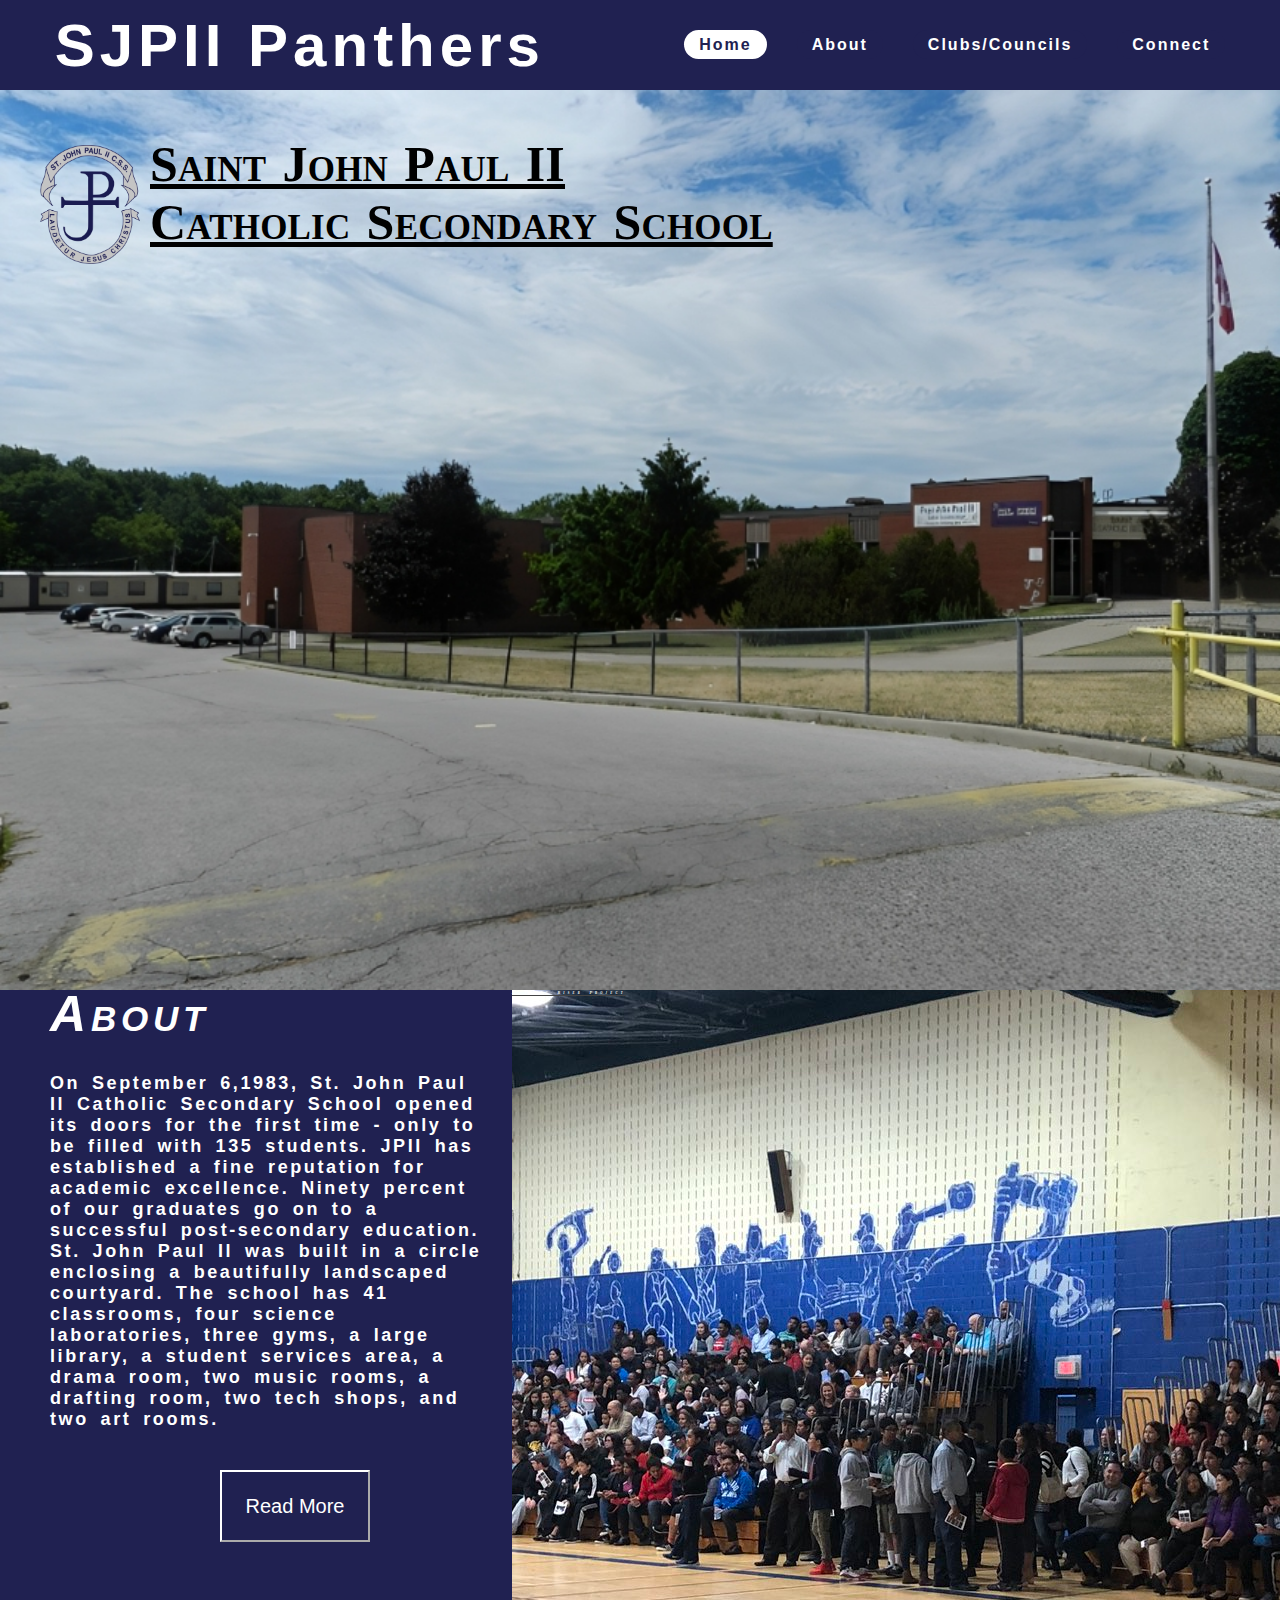
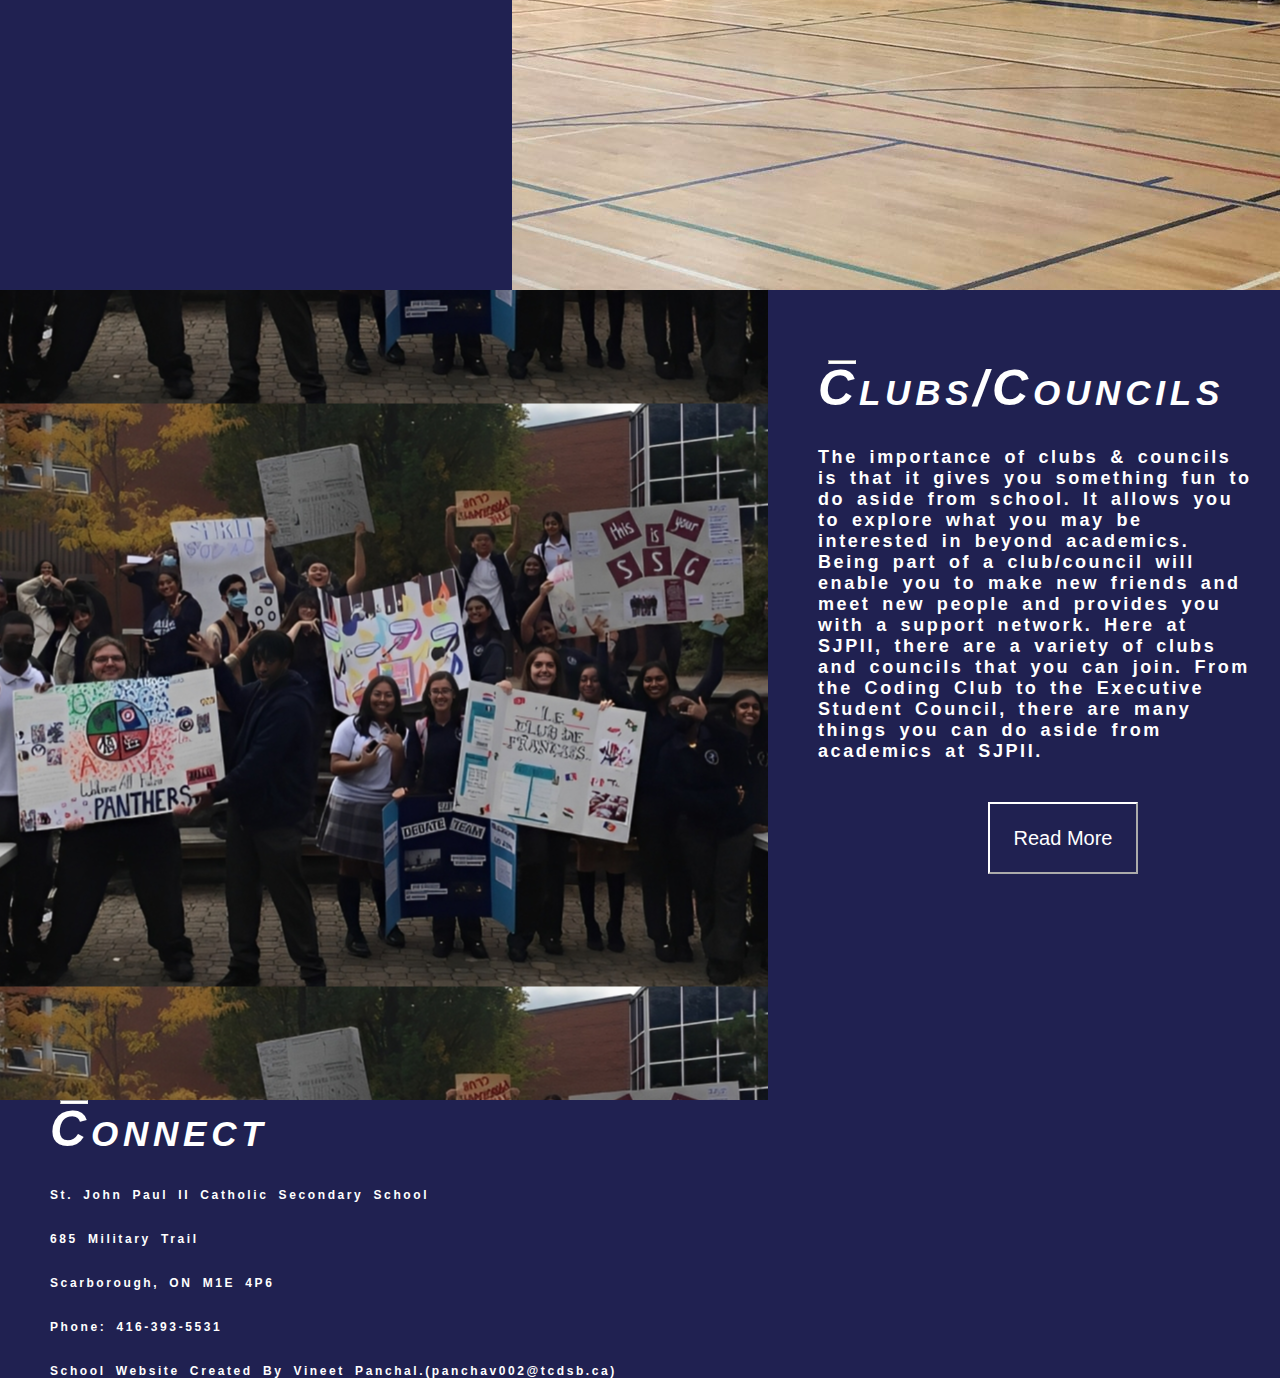
<file: index.html>
<!DOCTYPE html>
<html>
    <head>
    <!--setting up meta data, title, & icon-->
        <meta charset="UTF-8">
        <meta name="viewport" content="width=device-width" initial-scale="1.0">
        <meta http-equiv="X-UA-Compatible" content="ie=edge">
        <link rel="stylesheet" text="text/css" href="styles.css">
        <link rel="icon" type="images/x-icon" href="images/icon.PNG">
        <title>SJPII Panthers - Home</title>
    </head>
    <body>
    <!--Navbar-->

        <nav>
            <div class="title">
            <!--Left hand side of the navbar-->
                <h1>SJPII Panthers</h1>
            </div>

            <div>
            <!--Buttons of the navbar, right hand side-->
                <ul class="nav-links">
                    <li>
                    <!--Button-1, Home Button-->
                        <a href="#Home" class="button-1">
                            Home
                        </a>
                    </li>

                    <li>
                    <!--Button-2, About Button-->
                        <a href="about.html" class="button-2">
                            About
                        </a>
                    </li>

                    <li>
                    <!--Button-3, Clubs/Councils Button-->
                        <a href="clubs.html" class="button-3">
                            Clubs/Councils
                        </a>
                    </li>

                    <li>
                    <!--Button-4, Contact Button-->
                        <a href="#connect" class="button-4">
                            Connect
                        </a>
                    </li>
                </ul>
            </div>

            <div class="lines">
            <!--Creating lines for navbar animation-->
                <div class="line1"></div>
                <div class="line2"></div>
                <div class="line3"></div>
            </div>

            <!--linking javascript file-->
            <script src="app.js"></script>
        </nav>

    <!--End Of Navbar-->

    <!--Home Section-->

        <header id="Home" name="Home" class="showcase">
        <!--Header, Main Title with logo-->

            <div class="logo">
            <!--Main Title logo-->

                <img id="logo" src="images/school_logo.png" alt="logo">
            </div>

            <div class="mainHeading">
            <!--Main Title-->

                <h1 id="mainTitle1">Saint John Paul II</h1>
                <h1 id="mainTitle2">Catholic Secondary School</h1>
            </div>
        </header>

    <!--End Of Home Section-->

    <!--About Section-->

        <section id="About" name="About" class="About">
        <!--About section - Information side-->

            <div id="left">
                <h1 class="about-title">About</h1>
                <p id="about-writeup">On September 6,1983, St. John Paul Il Catholic Secondary School opened its doors for the first time - only to be filled with 135 students.  JPII has established a fine reputation for academic excellence.  Ninety percent of our graduates go on to a successful post-secondary education.  St. John Paul Il was built in a circle enclosing a beautifully landscaped courtyard. The school has 41 classrooms, four science laboratories, three gyms, a large library, a student services area, a drama room, two music rooms, a drafting room, two tech shops, and two art rooms.</p>
                <a href="about.html"><button class="about-button">Read More</button></a>
            </div>

        <!--End Of Information Side-->

        <!--About section - Image Side-->

            <div id="right">
                <h1 id="note">A Young Riser Project</h1>
            </div>

        <!--End Of Image Side-->
        </section>

    <!--End Of About Section-->

    <!--Club/Councils Section-->

        <section id="Clubs" name="Clubs" class="clubs">
        <!--Clubs/Councils Section - Image Side-->

            <div id="left-side">
            </div>

        <!--End Of Image Side-->

        <!--Clubs/Councils Section - Information Side-->

            <div id="right-side">
                <hr id="line-2">
                <h1 class="clubs-title">Clubs/Councils</h1>
                <p id="clubs-writeup">The importance of clubs & councils is that it gives you something fun to do aside from school. It allows you to explore what you may be interested in beyond academics. Being part of a club/council will enable you to make new friends and meet new people and provides you with a support network. Here at SJPII, there are a variety of clubs and councils that you can join. From the Coding Club to the Executive Student Council, there are many things you can do aside from academics at SJPII.</p>
                <a href="clubs.html"><button class="clubs-button">Read More</button></a>
            </div>

        <!--End of Information Side-->
        </section>

    <!--End Of Club/Councils Seciton-->

    <!--Connect-->

        <section id="connect" name="connect" class="connect">
            <div>
                <hr id="line-3">
                <h1 class="connect-title">Connect</h1>
                <p id="connect-writeup">St. John Paul II Catholic Secondary School</p>
                <p id="connect-writeup">685 Military Trail </p>
                <p id="connect-writeup">Scarborough, ON M1E 4P6 </p>
                <p id="connect-writeup">Phone: 416-393-5531</p>
                <p id="connect-writeup">School Website Created By Vineet Panchal.(panchav002@tcdsb.ca)</p>
            </div>
        </section>

    <!--End Of Connect-->
    </body>
</html>
</file>
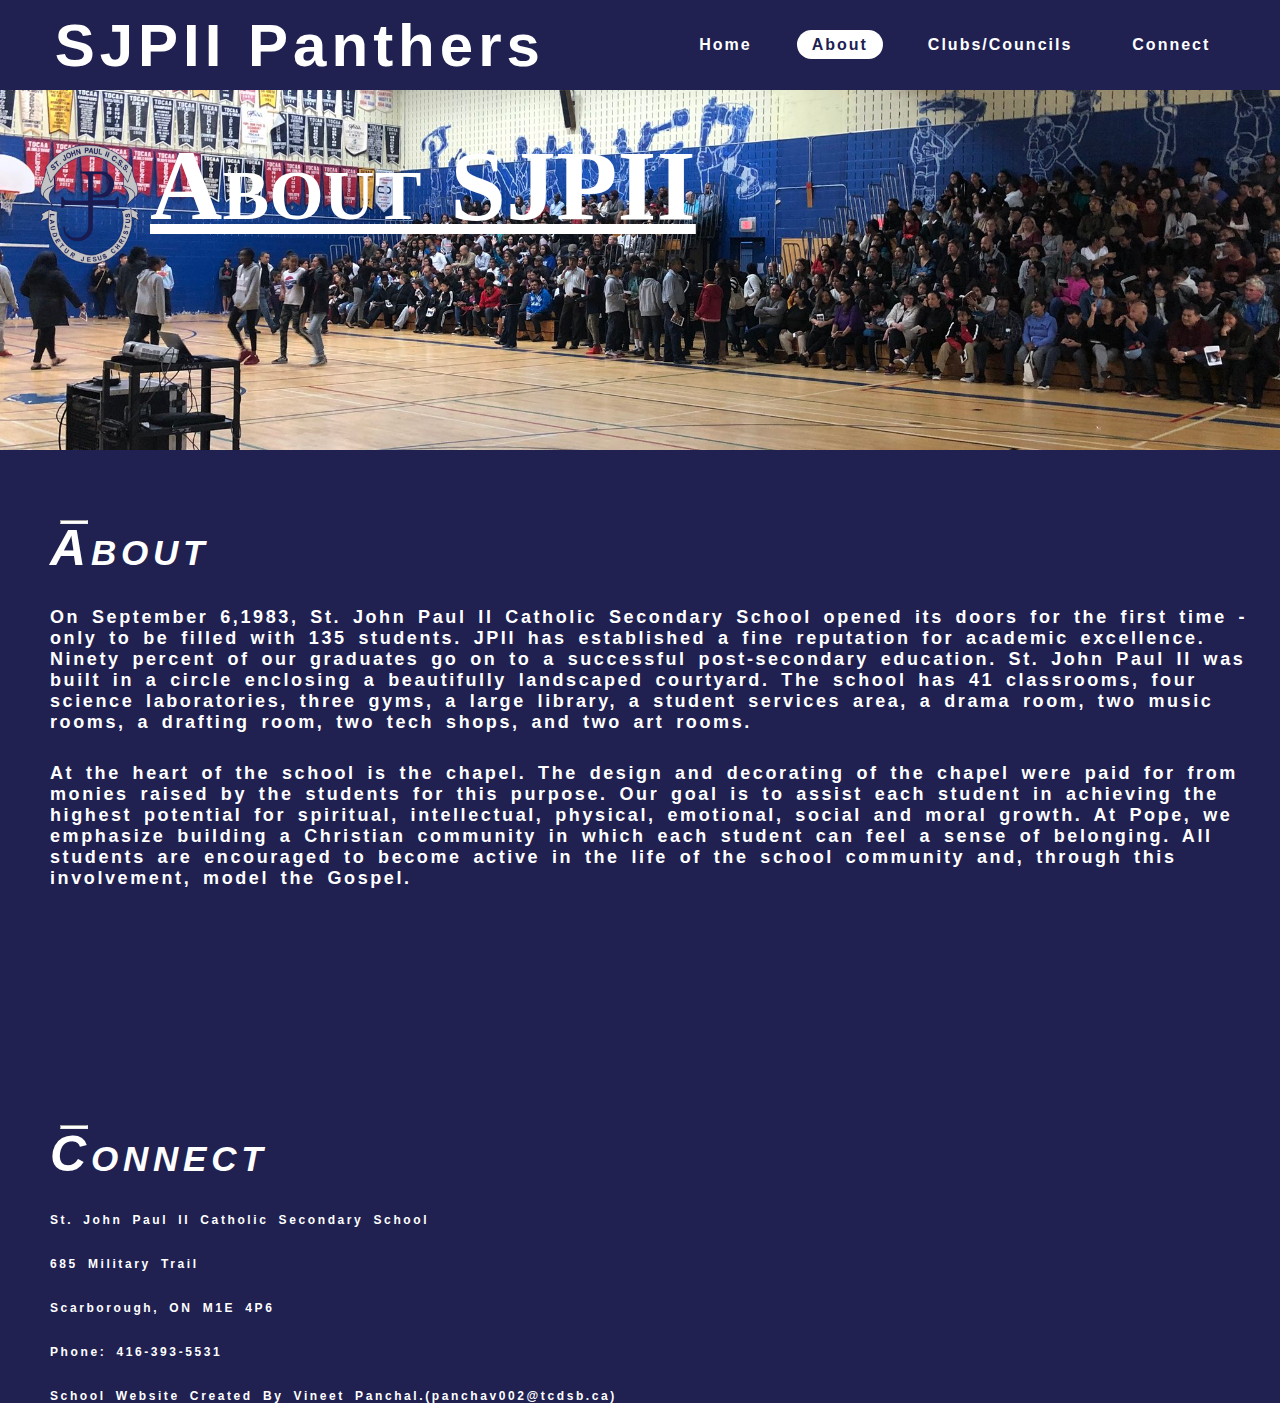
<file: about.html>
<!DOCTYPE html>
<html>
    <head>
    <!--setting up meta data, title, & icon-->
        <meta charset="UTF-8">
        <meta name="viewport" content="width=device-width" initial-scale="1.0">
        <meta http-equiv="X-UA-Compatible" content="ie=edge">
        <link rel="stylesheet" text="text/css" href="style.css">
        <link rel="icon" type="images/x-icon" href="images/icon.PNG">
        <title>SJPII Panthers - About</title>
    </head>
    <body>
        <!--Navbar-->

        <nav>
            <div class="title">
            <!--Left hand side of the navbar-->
                <h1>SJPII Panthers</h1>
            </div>

            <div>
            <!--Buttons of the navbar, right hand side-->
                <ul class="nav-links">
                    <li>
                    <!--Button-1, Home Button-->
                        <a href="index.html" class="button-1">
                            Home
                        </a>
                    </li>

                    <li>
                    <!--Button-2, About Button-->
                        <a href="#about-home" class="button-2">
                            About
                        </a>
                    </li>

                    <li>
                    <!--Button-3, Clubs/Councils Button-->
                        <a href="clubs.html" class="button-3">
                            Clubs/Councils
                        </a>
                    </li>

                    <li>
                    <!--Button-4, Contact Button-->
                        <a href="#connect" class="button-4">
                            Connect
                        </a>
                    </li>
                </ul>
            </div>

            <div class="lines">
            <!--Creating lines for navbar animation-->
                <div class="line1"></div>
                <div class="line2"></div>
                <div class="line3"></div>
            </div>

            <!--linking javascript file-->
            <script src="app.js"></script>
        </nav>

    <!--End Of Navbar-->

    <!--About Intro Section-->

        <header id="about-home" name="about-home" class="about-showcase">
        <!--Header, main title, and logo-->

            <div class="logo">
            <!--Main Title logo-->

                <img id="logo" src="images/school_logo.png" alt="logo">
            </div>

            <div class="mainHeading">
            <!--Main Title-->

                <h1 id="mainTitle1">About SJPII</h1>
            </div>
        </header>

    <!--End Of About Intro Section-->

    <!--About Section-->

        <section id="About" name="About" class="About">
        <!--about, special line, title, and writeup-->

            <hr id="line-1">
            <h1 class="about-title">About</h1>
            <p id="about-writeup">On September 6,1983, St. John Paul Il Catholic Secondary School opened its doors for the first time - only to be filled with 135 students.  JPII has established a fine reputation for academic excellence.  Ninety percent of our graduates go on to a successful post-secondary education.  St. John Paul Il was built in a circle enclosing a beautifully landscaped courtyard. The school has 41 classrooms, four science laboratories, three gyms, a large library, a student services area, a drama room, two music rooms, a drafting room, two tech shops, and two art rooms.</p>
            <p id="about-writeup">At the heart of the school is the chapel. The design and decorating of the chapel were paid for from monies raised by the students for this purpose.  Our goal is to assist each student in achieving the highest potential for spiritual, intellectual, physical, emotional, social and moral growth.  At Pope, we emphasize building a Christian community in which each student can feel a sense of belonging.  All students are encouraged to become active in the life of the school community and, through this involvement, model the Gospel.</p>
        </section>

    <!--End Of About Section-->

    <!--Connect-->

        <section id="connect" name="connect" class="connect">
            <div>
                <hr id="line-3">
                <h1 class="connect-title">Connect</h1>
                <p id="connect-writeup">St. John Paul II Catholic Secondary School</p>
                <p id="connect-writeup">685 Military Trail </p>
                <p id="connect-writeup">Scarborough, ON M1E 4P6 </p>
                <p id="connect-writeup">Phone: 416-393-5531</p>
                <p id="connect-writeup">School Website Created By Vineet Panchal.(panchav002@tcdsb.ca)</p>
            </div>
        </section>

    <!--End Of Connnect-->
    </body>
</html>
</file>
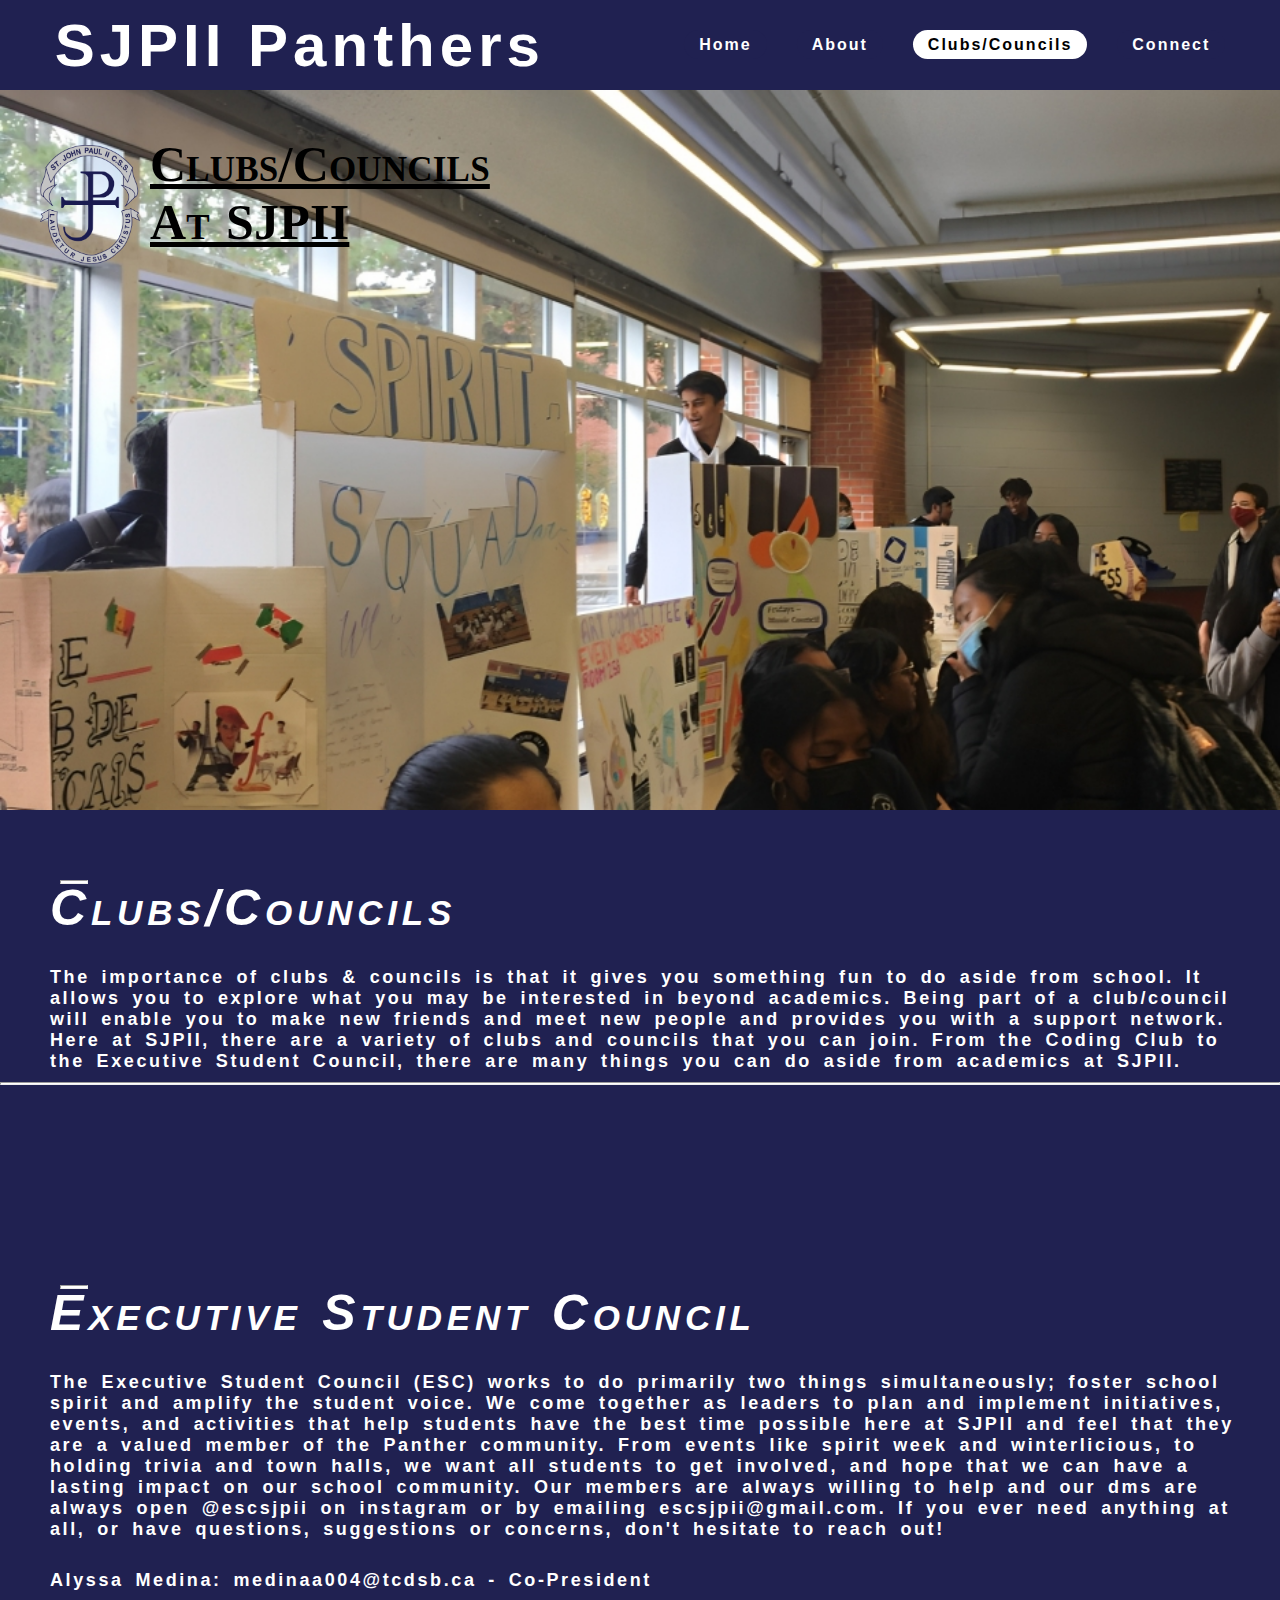
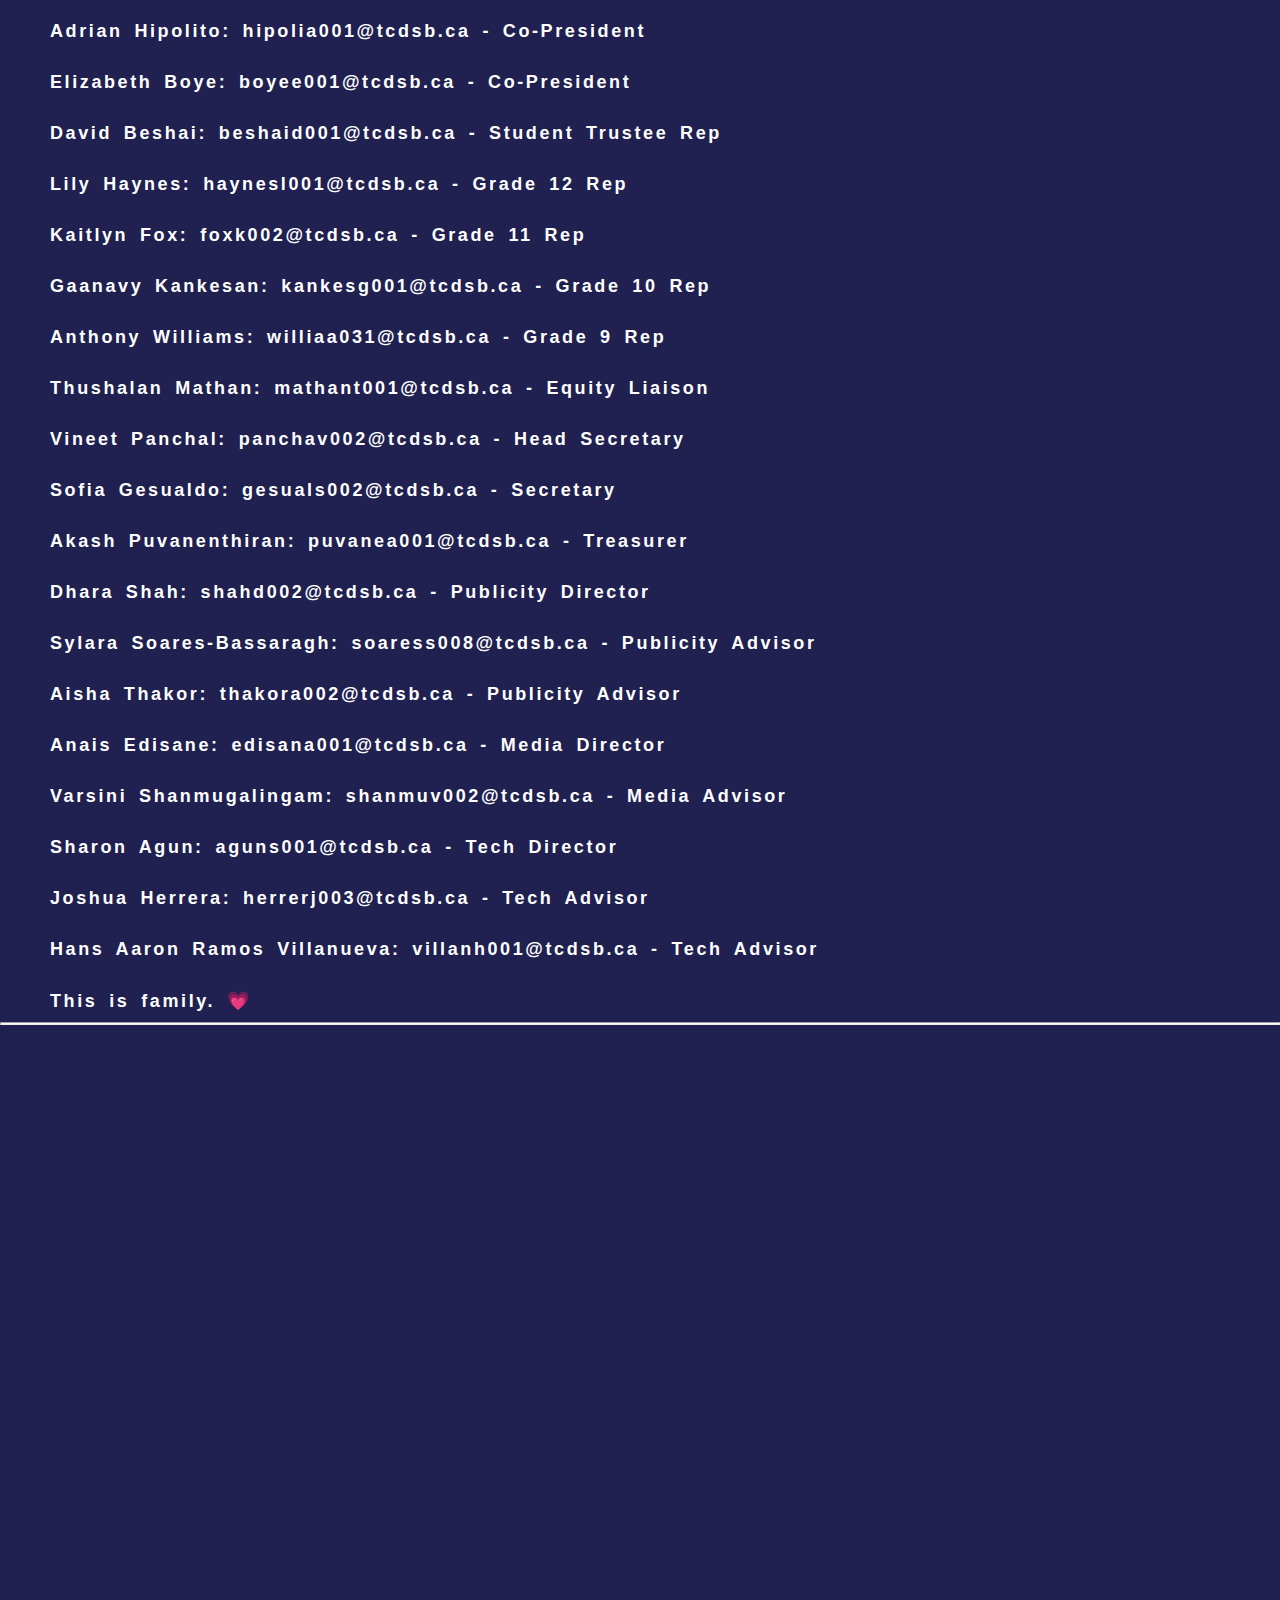
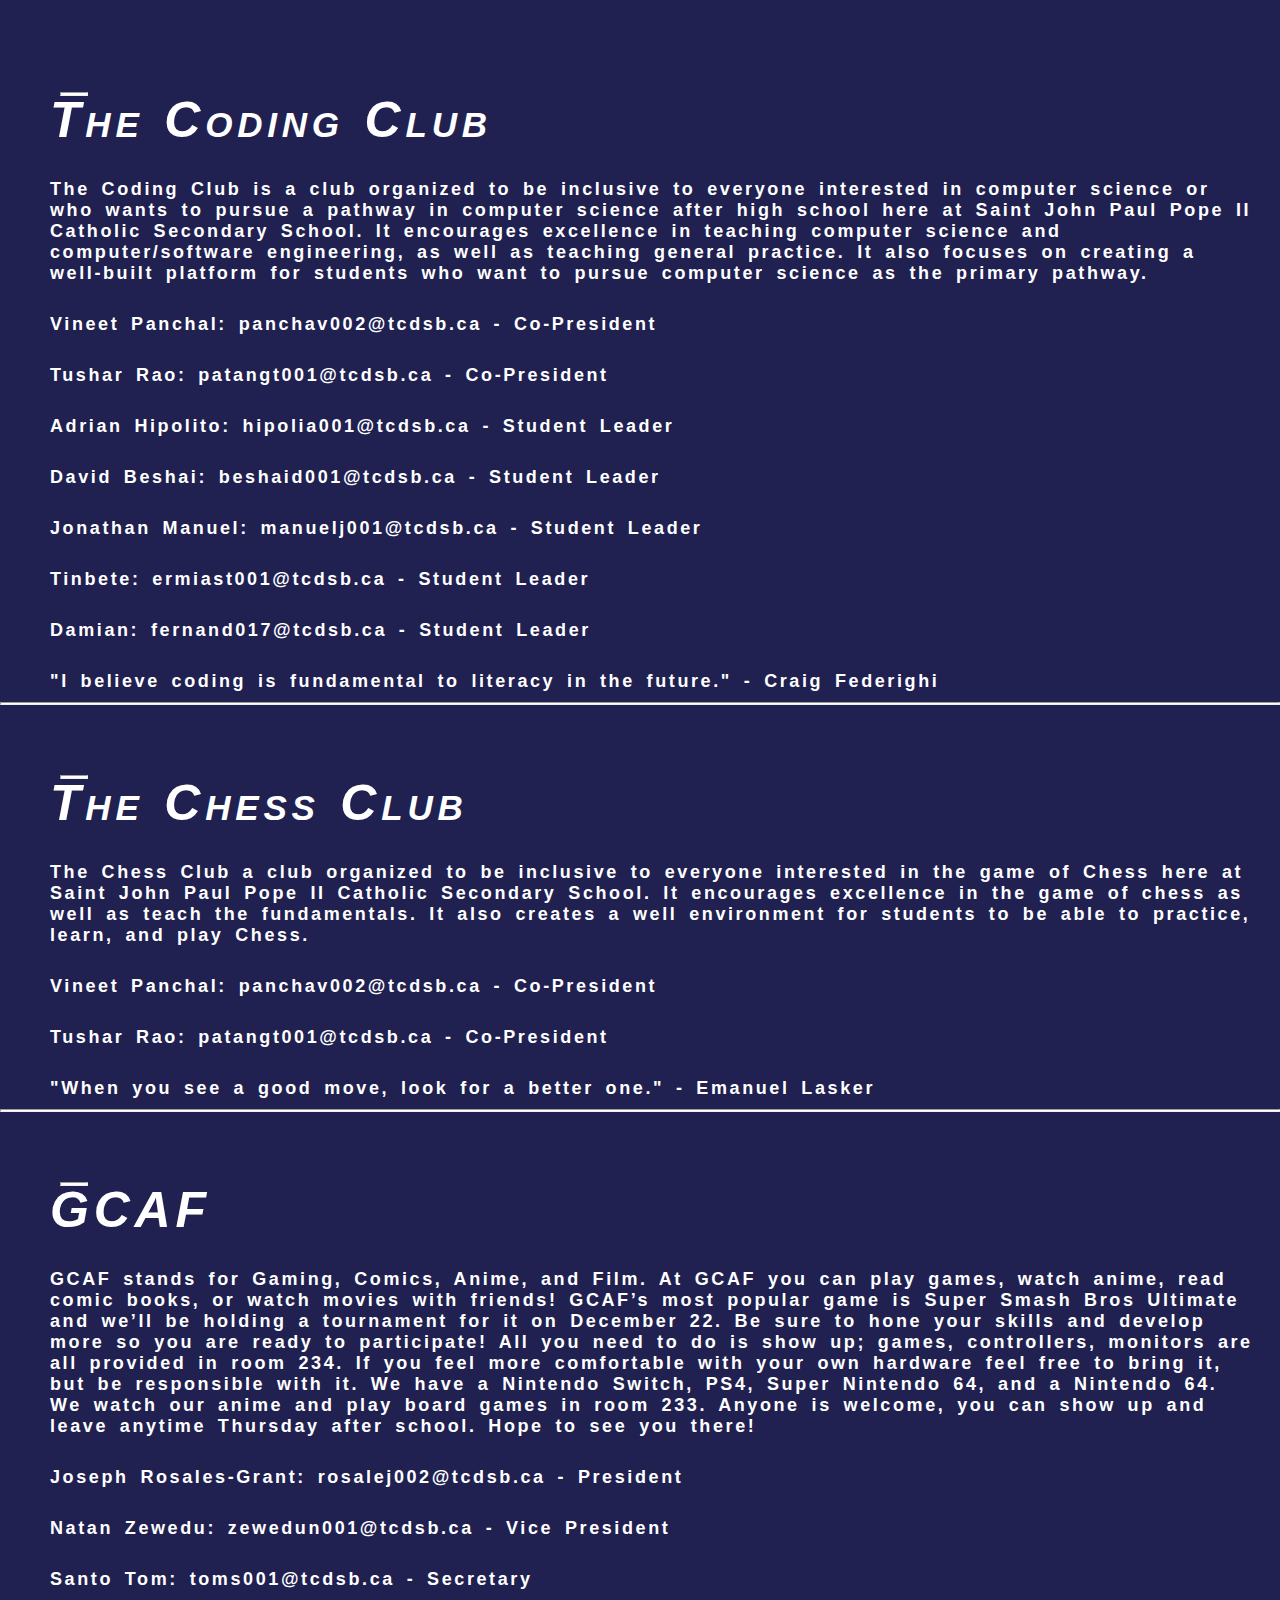
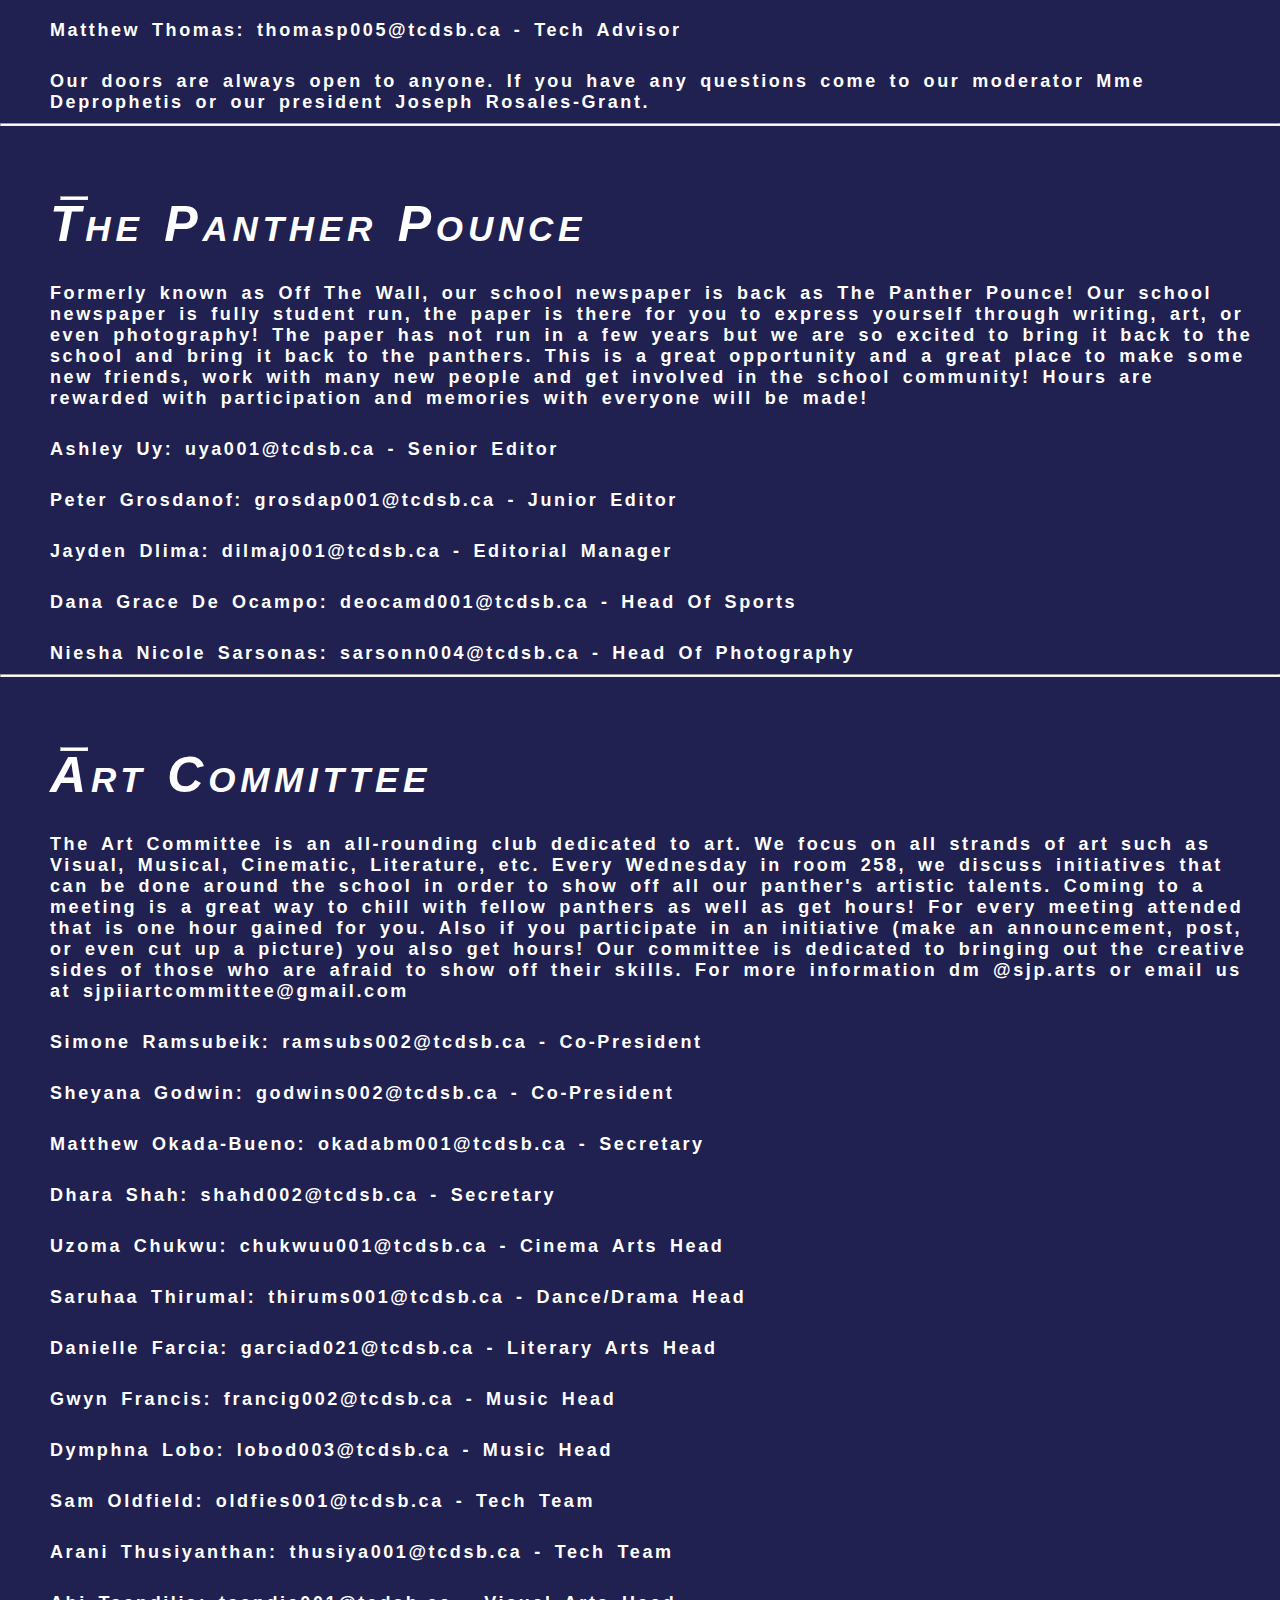
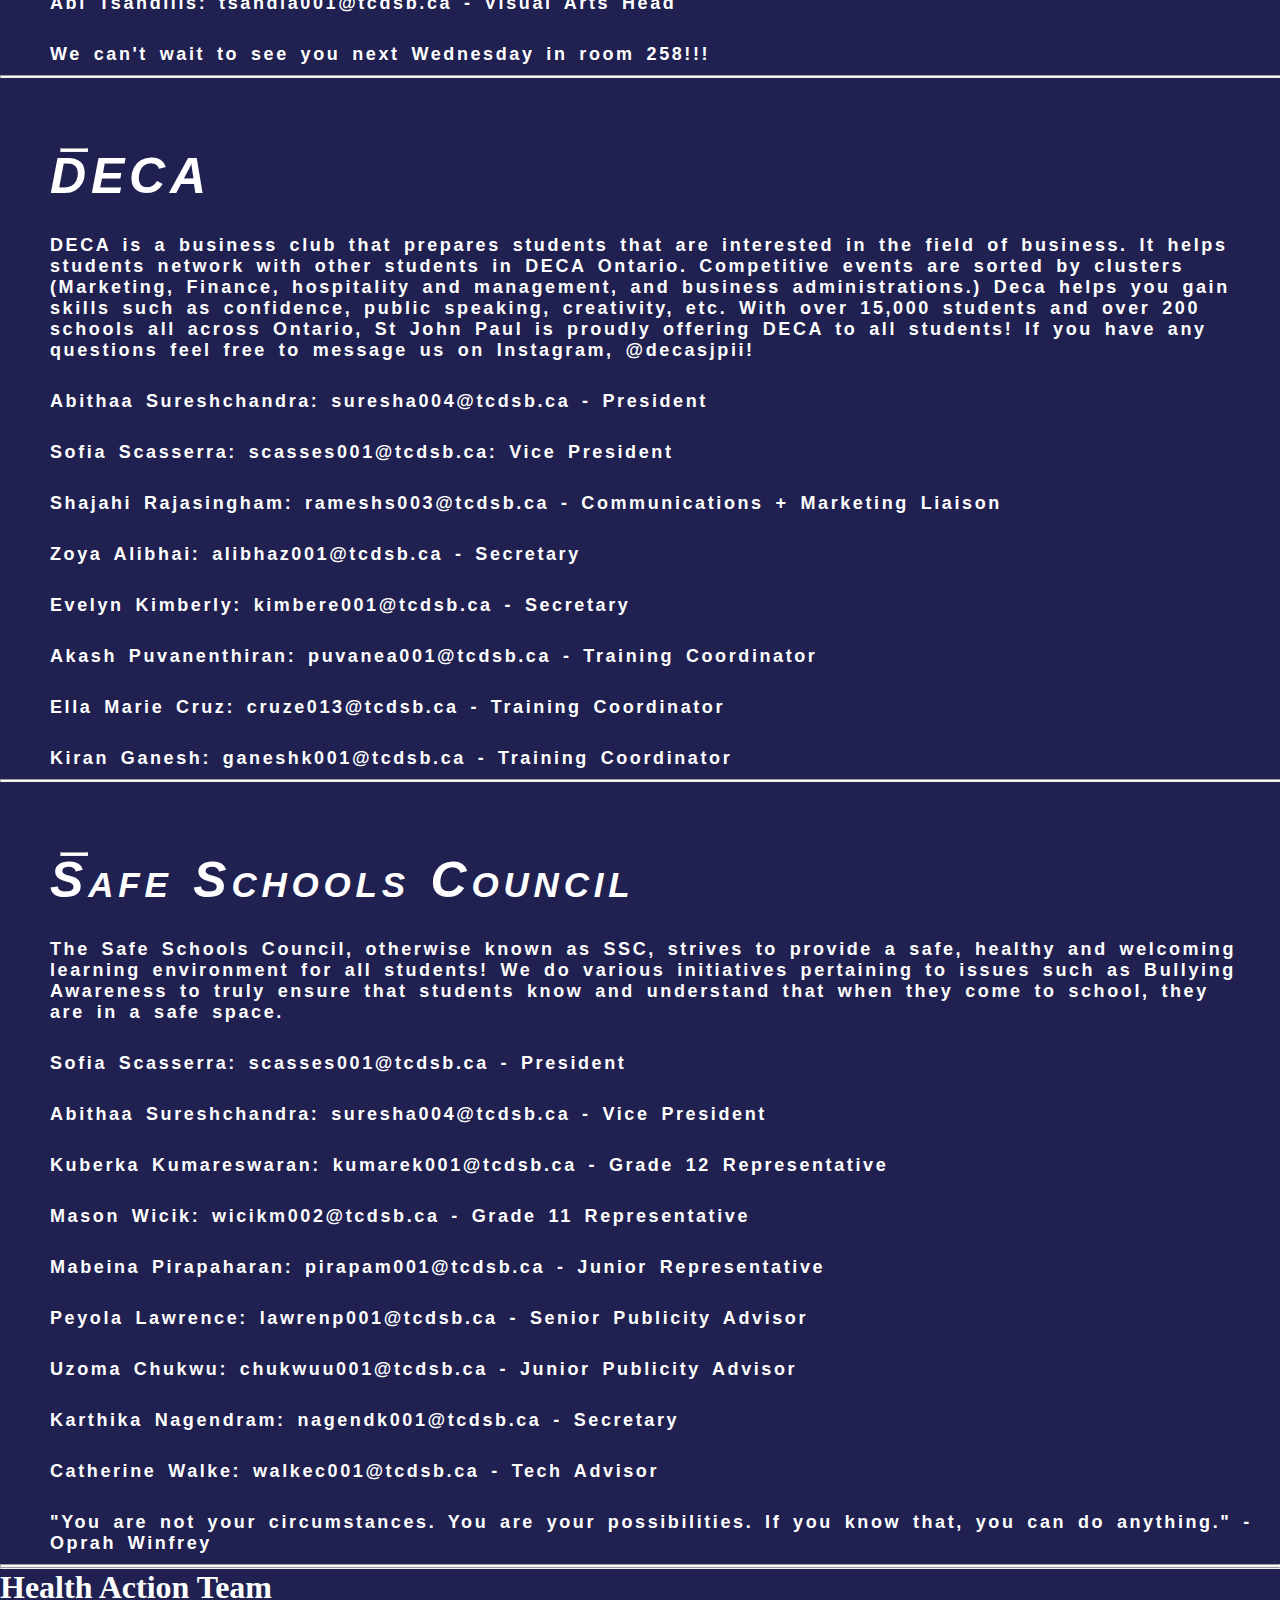
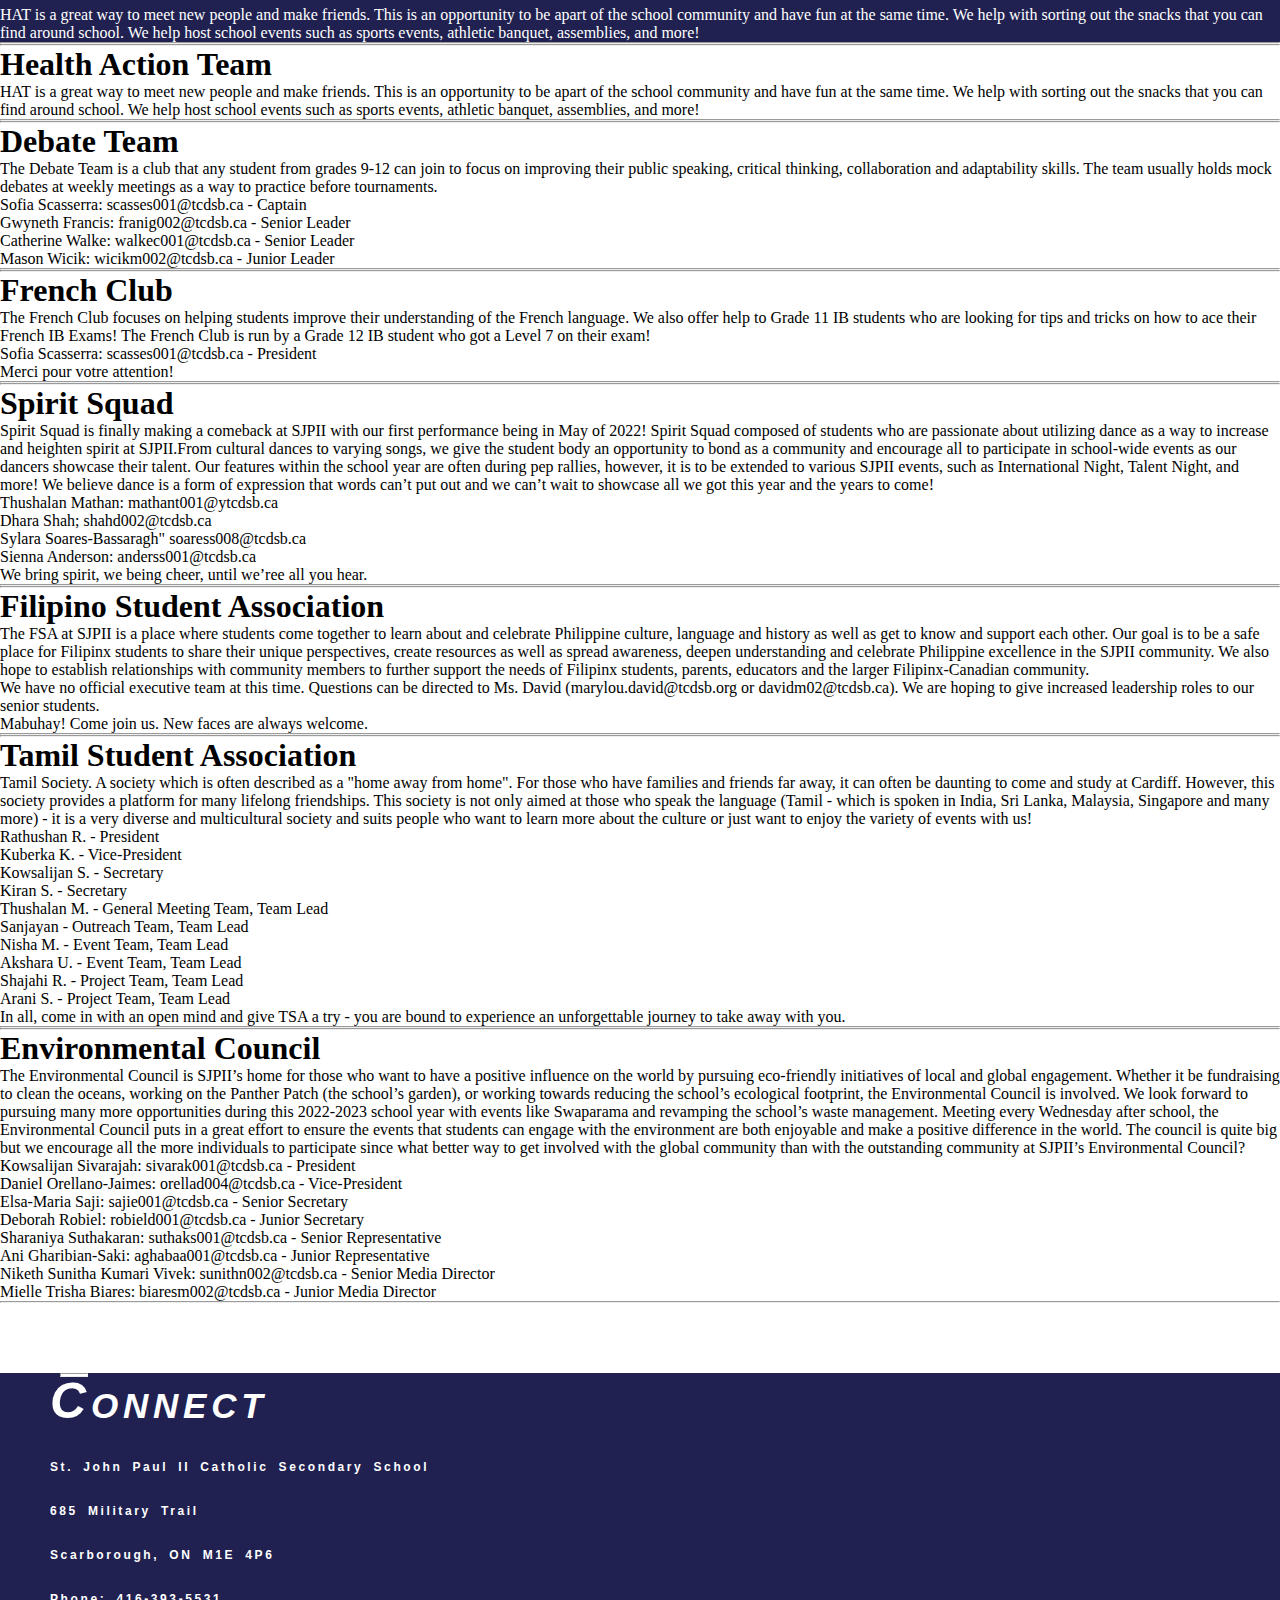
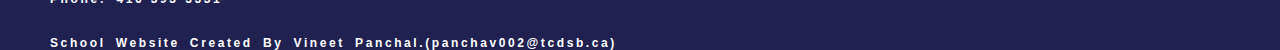
<file: clubs.html>
<!DOCTYPE html>
<html>
    <head>
    <!--setting up meta data, title, & icon-->

        <meta charset="UTF-8">
        <meta name="viewport" content="width=device-width" initial-scale="1.0">
        <meta http-equiv="X-UA-Compatible" content="ie=edge">
        <link rel="stylesheet" text="text/css" href="styling.css">
        <link rel="icon" type="images/x-icon" href="images/icon.PNG">
        <title>SJPII Panthers - Clubs/Councils</title>
    </head>
    <body>
        <!--Navbar-->

        <nav>
            <div class="title">
            <!--Left hand side of the navbar-->
                <h1>SJPII Panthers</h1>
            </div>

            <div>
            <!--Buttons of the navbar, right hand side-->
                <ul class="nav-links">
                    <li>
                    <!--Button-1, Home Button-->
                        <a href="index.html" class="button-1">
                            Home
                        </a>
                    </li>

                    <li>
                    <!--Button-2, About Button-->
                        <a href="about.html" class="button-2">
                            About
                        </a>
                    </li>

                    <li>
                    <!--Button-3, Clubs/Councils Button-->
                        <a href="#" class="button-3">
                            Clubs/Councils
                        </a>
                    </li>

                    <li>
                    <!--Button-4, Contact Button-->
                        <a href="#" class="button-4">
                            Connect
                        </a>
                    </li>
                </ul>
            </div>

            <div class="lines">
            <!--Creating lines for navbar animation-->
                <div class="line1"></div>
                <div class="line2"></div>
                <div class="line3"></div>
            </div>

            <!--linking javascript file-->
            <script src="app.js"></script>
        </nav>

    <!--End Of Navbar-->

    <!--Clubs/Councils Title Section-->

        <header id="Intro" name="Intro" class="Intro">
            <!--Header, main title, and logo-->

            <div class="logo">
                <!--Main Title logo-->

                    <img id="logo" src="images/school_logo.png" alt="logo">
                </div>

                <div class="mainHeading">
                <!--Main Title-->

                    <h1 id="mainTitle1">Clubs/Councils</h1>
                    <h1 id="mainTitle2">At SJPII</h1>
                </div>
        </header>

    <!--End Of Clubs/Councils Title Section-->

    <!--Clubs/Councils Info Section-->

        <section id="Info" name="Info" class="Info">
            <hr id="line-1">
            <h1 class="clubs-title">Clubs/Councils</h1>
            <p id="clubs-writeup">The importance of clubs & councils is that it gives you something fun to do aside from school. It allows you to explore what you may be interested in beyond academics. Being part of a club/council will enable you to make new friends and meet new people and provides you with a support network. Here at SJPII, there are a variety of clubs and councils that you can join. From the Coding Club to the Executive Student Council, there are many things you can do aside from academics at SJPII.</p>
            <hr id="line-2">
        </section>

    <!--End Of Clubs/Councils Info Section-->

        <section id="ESC" name="ESC" class="ESC">
            <hr id="line-3">
            <h1 class="esc-title">Executive Student Council</h1>
            <p id="esc-writeup">The Executive Student Council (ESC) works to do primarily two things simultaneously; foster school spirit and amplify the student voice. We come together as leaders to plan and implement initiatives, events, and activities that help students have the best time possible here at SJPII and feel that they are a valued member of the Panther community. From events like spirit week and winterlicious, to holding trivia and town halls, we want all students to get involved, and hope that we can have a lasting impact on our school community. Our members are always willing to help and our dms are always open @escsjpii on instagram or by emailing escsjpii@gmail.com. If you ever need anything at all, or have questions, suggestions or concerns, don't hesitate to reach out! </p>
            <p id="esc-writeup">Alyssa Medina: medinaa004@tcdsb.ca - Co-President</p>
            <p id="esc-writeup">Adrian Hipolito: hipolia001@tcdsb.ca - Co-President</p>
            <p id="esc-writeup">Elizabeth Boye: boyee001@tcdsb.ca - Co-President</p>
            <p id="esc-writeup">David Beshai: beshaid001@tcdsb.ca - Student Trustee Rep</p>
            <p id="esc-writeup">Lily Haynes: haynesl001@tcdsb.ca - Grade 12 Rep</p>
            <p id="esc-writeup">Kaitlyn Fox: foxk002@tcdsb.ca - Grade 11 Rep</p>
            <p id="esc-writeup">Gaanavy Kankesan: kankesg001@tcdsb.ca - Grade 10 Rep</p>
            <p id="esc-writeup">Anthony Williams: williaa031@tcdsb.ca - Grade 9 Rep</p>
            <p id="esc-writeup">Thushalan Mathan: mathant001@tcdsb.ca - Equity Liaison</p>
            <p id="esc-writeup">Vineet Panchal: panchav002@tcdsb.ca - Head Secretary</p>
            <p id="esc-writeup">Sofia Gesualdo: gesuals002@tcdsb.ca - Secretary</p>
            <p id="esc-writeup">Akash Puvanenthiran: puvanea001@tcdsb.ca - Treasurer</p>
            <p id="esc-writeup">Dhara Shah: shahd002@tcdsb.ca - Publicity Director</p>
            <p id="esc-writeup">Sylara Soares-Bassaragh: soaress008@tcdsb.ca - Publicity Advisor</p>
            <p id="esc-writeup">Aisha Thakor: thakora002@tcdsb.ca - Publicity Advisor</p>
            <p id="esc-writeup">Anais Edisane: edisana001@tcdsb.ca - Media Director</p>
            <p id="esc-writeup">Varsini Shanmugalingam: shanmuv002@tcdsb.ca - Media Advisor</p>
            <p id="esc-writeup">Sharon Agun: aguns001@tcdsb.ca - Tech Director</p>
            <p id="esc-writeup">Joshua Herrera: herrerj003@tcdsb.ca - Tech Advisor</p>
            <p id="esc-writeup">Hans Aaron Ramos Villanueva: villanh001@tcdsb.ca - Tech Advisor</p>
            <p id="esc-writeup">This is family. &#128151</p>
            <hr id="line-4">
        </section>

        <section id="Code" name="Code" class="Code">
            <hr id="line-5">
            <h1 class="code-title">The Coding Club</h1>
            <p id="code-writeup">The Coding Club is a club organized to be inclusive to everyone interested in computer science or who wants to pursue a pathway in computer science after high school here at Saint John Paul Pope II Catholic Secondary School. It encourages excellence in teaching computer science and computer/software engineering, as well as teaching general practice. It also focuses on creating a well-built platform for students who want to pursue computer science as the primary pathway.</p>
            <p id="code-writeup">Vineet Panchal: panchav002@tcdsb.ca - Co-President</p>
            <p id="code-writeup">Tushar Rao: patangt001@tcdsb.ca - Co-President</p>
            <p id="code-writeup">Adrian Hipolito: hipolia001@tcdsb.ca - Student Leader</p>
            <p id="code-writeup">David Beshai: beshaid001@tcdsb.ca - Student Leader</p>
            <p id="code-writeup">Jonathan Manuel: manuelj001@tcdsb.ca - Student Leader</p>
            <p id="code-writeup">Tinbete: ermiast001@tcdsb.ca - Student Leader</p>
            <p id="code-writeup">Damian: fernand017@tcdsb.ca - Student Leader</p>
            <p id="code-writeup">"I believe coding is fundamental to literacy in the future." - Craig Federighi</p>
            <hr id="line-6">
        </section>

        <section id="Chess" name="Chess" class="Chess">
            <hr id="line-7">
            <h1 class="chess-title">The Chess Club</h1>
            <p id="chess-writeup">The Chess Club a club organized to be inclusive to everyone interested in the game of Chess here at Saint John Paul Pope II Catholic Secondary School. It encourages excellence in the game of chess as well as teach the fundamentals. It also creates a well environment for students to be able to practice, learn, and play Chess.</p>
            <p id="chess-writeup">Vineet Panchal: panchav002@tcdsb.ca - Co-President</p>
            <p id="chess-writeup">Tushar Rao: patangt001@tcdsb.ca - Co-President</p>
            <p id="chess-writeup">"When you see a good move, look for a better one." - Emanuel Lasker</p>
            <hr id="line-8">
        </section>

        <section id="GCAF" name="GCAF" class="GCAF">
            <hr id="line-9">
            <h1 class="gcaf-title">GCAF</h1>
            <p id="gcaf-writeup">GCAF stands for Gaming, Comics, Anime, and Film. At GCAF you can play games, watch anime, read comic books, or watch movies with friends! GCAF’s most popular game is Super Smash Bros Ultimate and we’ll be holding a tournament for it on December 22. Be sure to hone your skills and develop more so you are ready to participate! All you need to do is show up; games, controllers, monitors are all provided in room 234. If you feel more comfortable with your own hardware feel free to bring it, but be responsible with it. We have a Nintendo Switch, PS4, Super Nintendo 64, and a Nintendo 64. We watch our anime and play board games in room 233. Anyone is welcome, you can show up and leave anytime Thursday after school. Hope to see you there!</p>
            <p id="gcaf-writeup">Joseph Rosales-Grant: rosalej002@tcdsb.ca - President</p>
            <p id="gcaf-writeup">Natan Zewedu: zewedun001@tcdsb.ca - Vice President</p>
            <p id="gcaf-writeup">Santo Tom: toms001@tcdsb.ca - Secretary</p>
            <p id="gcaf-writeup">Matthew Thomas: thomasp005@tcdsb.ca - Tech Advisor</p>
            <p id="gcaf-writeup">Our doors are always open to anyone. If you have any questions come to our moderator Mme Deprophetis or our president Joseph Rosales-Grant.</p>
            <hr id="line-10">
        </section>

        <section id="News" name="News" class="News">
            <hr id="line-11">
            <h1 class="news-title">The Panther Pounce</h1>
            <p id="news-writeup">Formerly known as Off The Wall, our school newspaper is back as The Panther Pounce! Our school newspaper is fully student run, the paper is there for you to express yourself through writing, art, or even photography! The paper has not run in a few years but we are so excited to bring it back to the school and bring it back to the panthers. This is a great opportunity and a great place to make some new friends, work with many new people and get involved in the school community! Hours are rewarded with participation and memories with everyone will be made!</p>
            <p id="news-writeup">Ashley Uy: uya001@tcdsb.ca - Senior Editor</p>
            <p id="news-writeup">Peter Grosdanof: grosdap001@tcdsb.ca - Junior Editor</p>
            <p id="news-writeup">Jayden Dlima: dilmaj001@tcdsb.ca - Editorial Manager</p>
            <p id="news-writeup">Dana Grace De Ocampo: deocamd001@tcdsb.ca - Head Of Sports</p>
            <p id="news-writeup">Niesha Nicole Sarsonas: sarsonn004@tcdsb.ca - Head Of Photography</p>
            <hr id="line-12">
        </section>

        <section id="Art" name="Art" class="Art">
            <hr id="line-13">
            <h1 class="art-title">Art Committee</h1>
            <p id="art-writeup">The Art Committee is an all-rounding club dedicated to art. We focus on all strands of art such as Visual, Musical, Cinematic, Literature, etc. Every Wednesday in room 258, we discuss initiatives that can be done around the school in order to show off all our panther's artistic talents. Coming to a meeting is a great way to chill with fellow panthers as well as get hours! For every meeting attended that is one hour gained for you. Also if you participate in an initiative (make an announcement, post, or even cut up a picture) you also get hours! Our committee is dedicated to bringing out the creative sides of those who are afraid to show off their skills. For more information dm @sjp.arts or email us at sjpiiartcommittee@gmail.com</p>
            <p id="art-writeup">Simone Ramsubeik: ramsubs002@tcdsb.ca - Co-President</p>
            <p id="art-writeup">Sheyana Godwin: godwins002@tcdsb.ca - Co-President</p>
            <p id="art-writeup">Matthew Okada-Bueno: okadabm001@tcdsb.ca - Secretary</p>
            <p id="art-writeup">Dhara Shah: shahd002@tcdsb.ca - Secretary</p>
            <p id="art-writeup">Uzoma Chukwu: chukwuu001@tcdsb.ca - Cinema Arts Head</p>
            <p id="art-writeup">Saruhaa Thirumal: thirums001@tcdsb.ca - Dance/Drama Head</p>
            <p id="art-writeup">Danielle Farcia: garciad021@tcdsb.ca - Literary Arts Head</p>
            <p id="art-writeup">Gwyn Francis: francig002@tcdsb.ca - Music Head</p>
            <p id="art-writeup">Dymphna Lobo: lobod003@tcdsb.ca - Music Head</p>
            <p id="art-writeup">Sam Oldfield: oldfies001@tcdsb.ca - Tech Team</p>
            <p id="art-writeup">Arani Thusiyanthan: thusiya001@tcdsb.ca - Tech Team</p>
            <p id="art-writeup">Abi Tsandilis: tsandia001@tcdsb.ca - Visual Arts Head</p>
            <p id="art-writeup">We can't wait to see you next Wednesday in room 258!!!</p>
            <hr id="line-14">
        </section>

        <section id="DECA" name="DECA" class="DECA">
            <hr id="line-15">
            <h1 class="deca-title">DECA</h1>
            <p id="deca-writeup">DECA is a business club that prepares students that are interested in the field of business. It helps students network with other students in DECA Ontario. Competitive events are sorted by clusters (Marketing, Finance, hospitality and management, and business administrations.) Deca helps you gain skills such as confidence, public speaking, creativity, etc. With over 15,000 students and over 200 schools all across Ontario, St John Paul is proudly offering DECA to all students! If you have any questions feel free to message us on Instagram, @decasjpii! </p>
            <p id="deca-writeup">Abithaa Sureshchandra: suresha004@tcdsb.ca - President</p>
            <p id="deca-writeup">Sofia Scasserra: scasses001@tcdsb.ca: Vice President</p>
            <p id="deca-writeup">Shajahi Rajasingham: rameshs003@tcdsb.ca - Communications + Marketing Liaison</p>
            <p id="deca-writeup">Zoya Alibhai: alibhaz001@tcdsb.ca - Secretary</p>
            <p id="deca-writeup">Evelyn Kimberly: kimbere001@tcdsb.ca - Secretary</p>
            <p id="deca-writeup">Akash Puvanenthiran: puvanea001@tcdsb.ca - Training Coordinator</p>
            <p id="deca-writeup">Ella Marie Cruz: cruze013@tcdsb.ca - Training Coordinator</p>
            <p id="deca-writeup">Kiran Ganesh: ganeshk001@tcdsb.ca - Training Coordinator</p>
            <hr id="line-16">
        </section>

        <section id="Safe" name="Safe" class="Safe">
            <hr id="line-17">
            <h1 class="safe-title">Safe Schools Council</h1>
            <p id="safe-writeup">The Safe Schools Council, otherwise known as SSC, strives to provide a safe, healthy and welcoming learning environment for all students! We do various initiatives pertaining to issues such as Bullying Awareness to truly ensure that students know and understand that when they come to school, they are in a safe space.</p>
            <p id="safe-writeup">Sofia Scasserra: scasses001@tcdsb.ca - President</p>
            <p id="safe-writeup">Abithaa Sureshchandra: suresha004@tcdsb.ca - Vice President</p>
            <p id="safe-writeup">Kuberka Kumareswaran: kumarek001@tcdsb.ca - Grade 12 Representative</p>
            <p id="safe-writeup">Mason Wicik: wicikm002@tcdsb.ca - Grade 11 Representative</p>
            <p id="safe-writeup">Mabeina Pirapaharan: pirapam001@tcdsb.ca - Junior Representative</p>
            <p id="safe-writeup">Peyola Lawrence: lawrenp001@tcdsb.ca - Senior Publicity Advisor</p>
            <p id="safe-writeup">Uzoma Chukwu: chukwuu001@tcdsb.ca - Junior Publicity Advisor</p>
            <p id="safe-writeup">Karthika Nagendram: nagendk001@tcdsb.ca - Secretary</p>
            <p id="safe-writeup">Catherine Walke: walkec001@tcdsb.ca - Tech Advisor</p>
            <p id="safe-writeup">"You are not your circumstances. You are your possibilities. If you know that, you can do anything." - Oprah Winfrey</p>
            <hr id="line-18">
            <hr id="line-19">
            <h1 class="hat-title">Health Action Team</h1>
            <p id="hat-writeup">HAT is a great way to meet new people and make friends. This is an opportunity to be apart of the school community and have fun at the same time. We help with sorting out the snacks that you can find around school. We help host school events such as sports events, athletic banquet, assemblies, and more!</p>
            <hr id="line-20">
        </section>

        <section id="HAT" name="HAT" class="HAT">
            <hr id="line-19">
            <h1 class="hat-title">Health Action Team</h1>
            <p id="hat-writeup">HAT is a great way to meet new people and make friends. This is an opportunity to be apart of the school community and have fun at the same time. We help with sorting out the snacks that you can find around school. We help host school events such as sports events, athletic banquet, assemblies, and more!</p>
            <hr id="line-20">
        </section>

        <section id="debate" name="debate" class="debate">
            <hr id="line-21">
            <h1 class="debate-title">Debate Team</h1>
            <p id="debate-writeup">The Debate Team is a club that any student from grades 9-12 can join to focus on improving their public speaking, critical thinking, collaboration and adaptability skills. The team usually holds mock debates at weekly meetings as a way to practice before tournaments.</p>
            <p id="debate-writeup">Sofia Scasserra: scasses001@tcdsb.ca - Captain</p>
            <p id="debate-writeup">Gwyneth Francis: franig002@tcdsb.ca - Senior Leader</p>
            <p id="debate-writeup">Catherine Walke: walkec001@tcdsb.ca - Senior Leader</p>
            <p id="debate-writeup">Mason Wicik: wicikm002@tcdsb.ca - Junior Leader</p>
            <hr id="line-22">
        </section>

        <section id="french" name="french" class="french">
            <hr id="line-23">
            <h1 class="french-title">French Club</h1>
            <p id="french-writeup">The French Club focuses on helping students improve their understanding of the French language. We also offer help to Grade 11 IB students who are looking for tips and tricks on how to ace their French IB Exams! The French Club is run by a Grade 12 IB student who got a Level 7 on their exam!</p>
            <p id="french-writeup">Sofia Scasserra: scasses001@tcdsb.ca - President</p>
            <p id="french-writeup">Merci pour votre attention!</p>
            <hr id="line-24">
        </section>

        <section id="spirit" name="spirit" class="spirit">
            <hr id="line-25">
            <h1 class="spirit-title">Spirit Squad</h1>
            <p id="spirit-writeup">Spirit Squad is finally making a comeback at SJPII with our first performance being in May of 2022! Spirit Squad composed of students who are passionate about utilizing dance as a way to increase and heighten spirit at SJPII.From cultural dances to varying songs, we give the student body an opportunity to bond as a community and encourage all to participate in school-wide events as our dancers showcase their talent. Our features within the school year are often during pep rallies, however, it is to be extended to various SJPII events, such as International Night, Talent Night, and more! We believe dance is a form of expression that words can’t put out and we can’t wait to showcase all we got this year and the years to come!</p>
            <p id="spirit-writeup">Thushalan Mathan: mathant001@ytcdsb.ca</p>
            <p id="spirit-writeup">Dhara Shah; shahd002@tcdsb.ca</p>
            <p id="spirit-writeup">Sylara Soares-Bassaragh" soaress008@tcdsb.ca</p>
            <p id="spirit-writeup">Sienna Anderson: anderss001@tcdsb.ca</p>
            <p id="spirit-writeup">We bring spirit, we being cheer, until we’ree all you hear.</p>
            <hr id="line-26">
        </section>

        <section id="fsa" name="fsa" class="fsa">
            <hr id="line-27">
            <h1 class="fsa-title">Filipino Student Association</h1>
            <p id="fsa-writeup">The FSA at SJPII is a place where students come together to learn about and celebrate Philippine culture, language and history as well as get to know and support each other. Our goal is to be a safe place for Filipinx students to share their unique perspectives, create resources as well as spread awareness, deepen understanding and celebrate Philippine excellence in the SJPII community. We also hope to establish relationships with community members to further support the needs of Filipinx students, parents, educators and the larger Filipinx-Canadian community.</p>
            <p id="fsa-writeup">We have no official executive team at this time. Questions can be directed to Ms. David (marylou.david@tcdsb.org or davidm02@tcdsb.ca). We are hoping to give increased leadership roles to our senior students.</p>
            <p id="fsa-writeup">Mabuhay! Come join us. New faces are always welcome.</p>
            <hr id="line-28">
        </section>

        <section id="tsa" name="tsa" class="tsa">
            <hr id="line-29">
            <h1 class="tsa-title">Tamil Student Association</h1>
            <p id="tsa-writeup">Tamil Society. A society which is often described as a "home away from home". For those who have families and friends far away, it can often be daunting to come and study at Cardiff. However, this society provides a platform for many lifelong friendships. This society is not only aimed at those who speak the language (Tamil - which is spoken in India, Sri Lanka, Malaysia, Singapore and many more) - it is a very diverse and multicultural society and suits people who want to learn more about the culture or just want to enjoy the variety of events with us!</p>
            <p id="tsa-writeup">Rathushan R. - President</p>
            <p id="tsa-writeup">Kuberka K. - Vice-President</p>
            <p id="tsa-writeup">Kowsalijan S. - Secretary</p>
            <p id="tsa-writeup">Kiran S. - Secretary</p>
            <p id="tsa-writeup">Thushalan M. - General Meeting Team, Team Lead</p>
            <p id="tsa-writeup">Sanjayan - Outreach Team, Team Lead</p>
            <p id="tsa-writeup">Nisha M. - Event Team, Team Lead</p>
            <p id="tsa-writeup">Akshara U. - Event Team, Team Lead</p>
            <p id="tsa-writeup">Shajahi R. - Project Team, Team Lead</p>
            <p id="tsa-writeup">Arani S. - Project Team, Team Lead</p>
            <p id="tsa-writeup">In all, come in with an open mind and give TSA a try - you are bound to experience an unforgettable journey to take away with you.</p>
            <hr id="line-30">
        </section>

        <section id="env" name="env" class="env">
            <hr id="line-31">
            <h1 class="env-title">Environmental Council</h1>
            <p id="env-writeup">The Environmental Council is SJPII’s home for those who want to have a positive influence on the world by pursuing eco-friendly initiatives of local and global engagement. Whether it be fundraising to clean the oceans, working on the Panther Patch (the school’s garden), or working towards reducing the school’s ecological footprint, the Environmental Council is involved. We look forward to pursuing many more opportunities during this 2022-2023 school year with events like Swaparama and revamping the school’s waste management. Meeting every Wednesday after school, the Environmental Council puts in a great effort to ensure the events that students can engage with the environment are both enjoyable and make a positive difference in the world. The council is quite big but we encourage all the more individuals to participate since what better way to get involved with the global community than with the outstanding community at SJPII’s Environmental Council?</p>
            <p id="env-writeup">Kowsalijan Sivarajah: sivarak001@tcdsb.ca - President</p>
            <p id="env-writeup">Daniel Orellano-Jaimes: orellad004@tcdsb.ca - Vice-President</p>
            <p id="env-writeup">Elsa-Maria Saji: sajie001@tcdsb.ca - Senior Secretary</p>
            <p id="env-writeup">Deborah Robiel: robield001@tcdsb.ca - Junior Secretary</p>
            <p id="env-writeup">Sharaniya Suthakaran: suthaks001@tcdsb.ca - Senior Representative</p>
            <p id="env-writeup">Ani Gharibian-Saki: aghabaa001@tcdsb.ca - Junior Representative</p>
            <p id="env-writeup">Niketh Sunitha Kumari Vivek: sunithn002@tcdsb.ca - Senior Media Director</p>
            <p id="env-writeup">Mielle Trisha Biares: biaresm002@tcdsb.ca - Junior Media Director</p>
            <hr id="line-32">
        </section>
        <!--Connect-->

        <section id="connect" name="connect" class="connect">
            <div>
                <hr id="line-3">
                <h1 class="connect-title">Connect</h1>
                <p id="connect-writeup">St. John Paul II Catholic Secondary School</p>
                <p id="connect-writeup">685 Military Trail </p>
                <p id="connect-writeup">Scarborough, ON M1E 4P6 </p>
                <p id="connect-writeup">Phone: 416-393-5531</p>
                <p id="connect-writeup">School Website Created By Vineet Panchal.(panchav002@tcdsb.ca)</p>
            </div>
        </section>

    <!--End Of Connnect-->

    </body>
</html>
</file>
<file: styles.css>
:root { /* Root Colors */
    --school-color-blue: #202151;
    --school-color-white: rgb(255, 255, 255);
    --school-color-black: rgb(0, 0, 0);
}

* { /* Styling Everything */
    margin: 0px;
    padding: 0px;
    box-sizing: border-box;
}

/* Navbar */

/* Navbar - Main Content */

nav {/* all of navbar content */
    display: flex;
    justify-content: space-around;
    align-items: center;
    min-height: 10vh;
    background-color:var(--school-color-blue);
    font-family: 'Franklin Gothic Medium', 'Arial Narrow', Arial, sans-serif;
}

.title { /* styling logo */
    color: var(--school-color-white);
    font-size: 30px;
    letter-spacing: 5px;
    font-family: Impact, Haettenschweiler, 'Arial Narrow Bold', sans-serif;
}

.nav-links { /* navbar links content */
    display: flex;
    justify-content: space-around;
    width: 60%;
}

.nav-links li { /* navbar links li tags */
    list-style: none;
}

.nav-links a { /* navbar links a tags */
    text-decoration: none;
    letter-spacing: 2px;
    font-weight: bold;
    padding: 6px 15px;
    margin-left: 30px;
}

/* End Of Main Content */ 

/* Navbar - Buttons */

.button-1 { /* Styling home button */
    background: var(--school-color-white);
    color: var(--school-color-blue);
    border-radius: 30px;
    transition: transform 0.3s ease;
}

.button-1:hover { /* hover effect on home button */
    background: var(--school-color-white);
    color: var(--school-color-black);
    text-decoration: underline solid;
}

.button-2 { /* styling about button */
    background: var(--school-color-blue);
    color: var(--school-color-white);
    border-radius: 30px;
    transition: transform 0.3s ease;
}

.button-2:hover { /* hover effect on about button */
    background: var(--school-color-white);
    color: var(--school-color-black);
}

.button-3 { /* styling clubs & councils button */
    background: var(--school-color-blue);
    color: var(--school-color-white);
    border-radius: 30px;
    transition: transform 0.3s ease;
}

.button-3:hover { /* hover effect on clubs & councils button */
    background: var(--school-color-white);
    color: var(--school-color-black);
}

.button-4 { /* styling contact button */
    background: var(--school-color-blue);
    color: var(--school-color-white);
    border-radius: 30px;
    transition: transform 0.3s ease;
}

.button-4:hover { /* hover effect on contact button */
    background: var(--school-color-white);
    color: var(--school-color-black);
}

.logo:hover { /* logo hover effect*/
    font-size: 33px;
}

/* End Of Buttons */

/* Navbar - Burger */

.lines { /* lines display & cursor type */
    display: none;
    cursor: pointer;
}

.lines div { /* Styling all three lines */
    width: 30px;
    height: 3px;
    background-color: aliceblue;
    margin: 5px;
}

/* End Of Burger */

/* End of Navbar */

/* Home */

header { /* Styling header */
    min-height: 100vh;
    width: 100%;
    background-image: url(images/home_image.png);
    background-position: center;
    background-size: cover;
    position: relative;
}

header #logo { /* Styling logo of header */
    width: 100px;
    height: auto;
    margin-top: 55px;
    margin-left: 40px;
}

header .mainHeading { /* Styling the main title of home section */
    font-family: "Palatino Linotype", "Book Antiqua", Palatino, serif;
    font-size: 25px;
    letter-spacing: 0.2px;
    word-spacing: 3.5px;
    color: var(--school-color-black);
    font-weight: 400;
    text-decoration: none solid rgb(68, 68, 68);
    font-style: normal;
    font-variant: small-caps;
    text-transform: none;
    text-decoration: underline solid;
    margin-left: 150px;
    margin-top: -133px;
}

/* End Of Home */

/* About */

/* About - Information Side */

#left { /* Styling left side */
    background-color: var(--school-color-blue);
    color: var(--school-color-white);
    width: 40%;
    float: left;
    height: 100vh;
}

#line-1 { /* Styling special line */
    height: 4px;
    width: 28px;
    size: 2;
    color: var(--school-color-white);
    background-color: var(--school-color-white);
    margin-top: 70px;
    margin-left: 60px;
}

.about-title { /* Styling about title */
    font-family: "Comic Sans MS", cursive, sans-serif;
    font-size: 50px;
    letter-spacing: 4.8px;
    word-spacing: 2px;
    color: var(--school-color-white);
    font-weight: 700;
    text-decoration: none solid rgb(68, 68, 68);
    font-style: italic;
    font-variant: small-caps;
    text-transform: capitalize;
    margin-top: -5px;
    margin-left: 50px;
}

#about-writeup { /* Styling the about writeup */
    font-family: "Lucida Sans Unicode", "Lucida Grande", sans-serif;
    font-size: 18px;
    letter-spacing: 2.6px;
    word-spacing: 4.2px;
    color: var(--school-color-white);
    font-weight: 700;
    text-decoration: none solid rgb(68, 68, 68);
    font-style: normal;
    font-variant: normal;
    text-transform: none;
    margin-left: 50px;
    margin-top: 30px;
    margin-right: 25px;
}

.about-button { /* Styling the about read more button */
    color: var(--school-color-white);
    background-color: var(--school-color-blue);
    border-color: var(--school-color-white);
    width: 150px;
    height: 8vh;
    margin-left: 220px;
    margin-top: 40px;
    font-size: 20px;
    font-family: 'Franklin Gothic Medium', 'Arial Narrow', Arial, sans-serif;
}

.about-button:hover {
    background-color: var(--school-color-white);
    color: var(--school-color-blue);
    text-decoration: underline;
}

/* End Of Information Side */

/* About - Image Side */

#right {
    background-image: url(images/about_image.png);
    background-position: center;
    width: 60%;
    margin-top: 0;
    height: 100vh;
    float: right;
    font-family: "Palatino Linotype", "Book Antiqua", Palatino, serif;
    font-size: 2px;
    letter-spacing: 3.2px;
    word-spacing: 2.2px;
    color: var(--school-color-white);
    font-weight: bold;
    text-decoration: underline solid rgb(68, 68, 68);
    font-style: italic;
    font-variant: small-caps;
    text-transform: none;
}

/* End Of Image Side */

/* End Of About */

/* Clubs/Councils */

/* Clubs/Councils - Image Side */

#left-side {
    background-image: url(images/clubs_image.png);
    background-position: center;
    width: 60%;
    height: 90vh;
    float: left;
    font-family: "Palatino Linotype", "Book Antiqua", Palatino, serif;
    font-size: 2px;
    letter-spacing: 3.2px;
    word-spacing: 2.2px;
    color: var(--school-color-white);
    font-weight: bold;
    text-decoration: underline solid rgb(68, 68, 68);
    font-style: italic;
    font-variant: small-caps;
    text-transform: none;
}

/* End Of Image Side

/* Clubs/Councils - Information Side */

#right-side {
    background-color: var(--school-color-blue);
    color: var(--school-color-white);
    width: 40%;
    float: right;
    height: 90vh;
}

#line-2 {
    height: 4px;
    width: 28px;
    size: 2;
    color: var(--school-color-white);
    background-color: var(--school-color-white);
    margin-top: 70px;
    margin-left: 60px;
}

.clubs-title {
    font-family: "Comic Sans MS", cursive, sans-serif;
    font-size: 50px;
    letter-spacing: 4.8px;
    word-spacing: 2px;
    color: var(--school-color-white);
    font-weight: 700;
    text-decoration: none solid rgb(68, 68, 68);
    font-style: italic;
    font-variant: small-caps;
    text-transform: capitalize;
    margin-top: -5px;
    margin-left: 50px;
}

#clubs-writeup {
    font-family: "Lucida Sans Unicode", "Lucida Grande", sans-serif;
    font-size: 18px;
    letter-spacing: 2.6px;
    word-spacing: 4.2px;
    color: var(--school-color-white);
    font-weight: 700;
    text-decoration: none solid rgb(68, 68, 68);
    font-style: normal;
    font-variant: normal;
    text-transform: none;
    margin-left: 50px;
    margin-top: 30px;
    margin-right: 25px;
}

.clubs-button {
    color: var(--school-color-white);
    background-color: var(--school-color-blue);
    border-color: var(--school-color-white);
    width: 150px;
    height: 8vh;
    margin-left: 220px;
    margin-top: 40px;
    font-size: 20px;
    font-family: 'Franklin Gothic Medium', 'Arial Narrow', Arial, sans-serif;
}

.clubs-button:hover {
    background-color: var(--school-color-white);
    color: var(--school-color-blue);
    text-decoration: underline;
}

/* End Of Information Side */

/* End Of Clubs/Councils */

/* Connect */ 

#connect {
    background-color: var(--school-color-blue);
    color: var(--school-color-white);
}

#line-3 {
    height: 4px;
    width: 28px;
    size: 2;
    color: var(--school-color-white);
    background-color: var(--school-color-white);
    margin-left: 60px;
}

.connect-title {
    font-family: "Comic Sans MS", cursive, sans-serif;
    font-size: 50px;
    letter-spacing: 4.8px;
    word-spacing: 2px;
    color: var(--school-color-white);
    font-weight: 700;
    text-decoration: none solid rgb(68, 68, 68);
    font-style: italic;
    font-variant: small-caps;
    text-transform: capitalize;
    margin-top: -5px;
    margin-left: 50px;
}

#connect-writeup {
    font-family: "Lucida Sans Unicode", "Lucida Grande", sans-serif;
    font-size: 12px;
    letter-spacing: 2.6px;
    word-spacing: 4.2px;
    color: var(--school-color-white);
    font-weight: 700;
    text-decoration: none solid rgb(68, 68, 68);
    font-style: normal;
    font-variant: normal;
    text-transform: none;
    margin-left: 50px;
    margin-top: 30px;
    margin-right: 25px;
}
/* Mobile Screen Adjustments */ 

@media screen and (max-width: 1030px) { /* Max-width of 1030px */
    .nav-links { /* Styling nav-links */
        width: 60%;
    }
}

@media screen and (max-width: 770px) { /* Max-width of 770px */
/* Body */
    
    body { /* Styling body */
        overflow-x: hidden;
    }

/* End Of Body */

/* Navbar */

    .nav-links { /* Styling nav-links */
        position: absolute;
        z-index: 6;
        right: 0px;
        height: 70vh;
        top: 10vh;
        background-color: var(--school-color-blue); 
        display: flex;
        flex-direction: column;
        align-items: center;
        width: 100%;
        transform: translateX(100%);
        transition: transform 0.5s ease-in;
    }

    .nav-links li { /* Styling nav-links li tags */
        opacity: 0;
    }

    .lines { /* Stylings lines */
        display: block;
    }

/* End Of Navbar */

/* Home Section */

    header { /* Adjusting header */
        min-height: 60vh;
    }

    header #logo { /* Adjusting logo */
        width: 12%;
        margin-top: 30px;
        margin-left: 10px;
    }

    header .mainHeading { /* Adjusting mainheading */
        font-size: 14px;
        margin-top: -80px;
        margin-left: 80px;
    }

/* End Of Home Section */

/* About Section */

    #left { /* Adjusting about section information side */
        float: left;
        width: 100%;
        height: 95vh;
    }

    #line-1 { /* Adjusting special line for about title */
        width: 25px;
        height: 3px;
        margin-top: 30px;
        margin-left: 40px;
    }

    .about-title { /* Adjusting the about title */
        font-size: 40px;
        margin-left: 35px;
        margin-top: 0px;
    }

    #about-writeup { /* Adjusting the about information side writeup */
        font-size: 16px;
        margin-left: 35px;
        margin-right: 20px;
    }

    .about-button { /* Adjusting the about read more button */
        margin-left: 170px;
        margin-top: 40px;
    }

    #right { /* Adjusting about section image side */
        float: left;
        width: 100%;
        height: 80vh;
    }

/* End Of About Section */

/* Clubs/Councils Section */

    #left-side { /* Adjusting clubs/councils section image side */
        float: left;
        width: 100%;
        height: 80vh;
    }

    #right-side { /* Adjusting clubs/councils section information side */
        float: left;
        width: 100%;
        height: 80vh;
    }

    #line-2 { /* Adjusting special line for title */
        width: 25px;
        height: 3px;
        margin-top: 30px;
        margin-left: 40px;
    }

    .clubs-title { /* Adjusting the about title */
        font-size: 40px;
        margin-left: 35px;
        margin-top: 0px;
    }

    #clubs-writeup { /* Adjusting the clubs/councils writeup */
        font-size: 16px;
        margin-left: 35px;
        margin-right: 20px;
    }

    .clubs-button { /* Adjusting the clubs/councils read more button */
        margin-left: 190px;
        margin-top: 20px;
    }

/* End Of Clubs/Councils Section */

/* Connect Section */

    #line-3 {
        width: 25px;
        height: 3px;
        margin-top: 30px;
        margin-left: 40px;
    }

    .connect-title {
        font-size: 40px;
        margin-left: 35px;
        margin-top: 0px;
    }

    #connect-writeup {
        margin-left: 35px;
        margin-right: 20px;
    }
/* End Of Connect Section */
}

.nav-active { /* Translating the nav-links */
    transform: translateX(0%);
}

@keyframes navLinkFade { /* Nav-links animation, JS property */
    from { /* Start */
        opacity: 0;
        transform: translateX(50px);
    }

    to { /* End */
        opacity: 1;
        transform: translateX(0px);
    }
}
</file>
<file: style.css>
:root { /* Root Colors */
    --school-color-blue: #202151;
    --school-color-white: rgb(255, 255, 255);
    --school-color-black: rgb(0, 0, 0);
}

* { /* Styling Everything */
    margin: 0px;
    padding: 0px;
    box-sizing: border-box;
}

/* Navbar */

/* Navbar - Main Content */

nav {/* all of navbar content */
    display: flex;
    justify-content: space-around;
    align-items: center;
    min-height: 10vh;
    background-color:var(--school-color-blue);
    font-family: 'Franklin Gothic Medium', 'Arial Narrow', Arial, sans-serif;
}

.title { /* styling logo */
    color: var(--school-color-white);
    font-size: 30px;
    letter-spacing: 5px;
    font-family: Impact, Haettenschweiler, 'Arial Narrow Bold', sans-serif;
}

.nav-links { /* navbar links content */
    display: flex;
    justify-content: space-around;
    width: 60%;
}

.nav-links li { /* navbar links li tags */
    list-style: none;
}

.nav-links a { /* navbar links a tags */
    text-decoration: none;
    letter-spacing: 2px;
    font-weight: bold;
    padding: 6px 15px;
    margin-left: 30px;
}

/* End Of Main Content */ 

/* Navbar - Buttons */

.button-1 { /* Styling home button */
    background: var(--school-color-blue);
    color: var(--school-color-white);
    border-radius: 30px;
    transition: transform 0.3s ease;
}

.button-1:hover { /* hover effect on home button */
    background: var(--school-color-white);
    color: var(--school-color-black);
}

.button-2 { /* styling about button */
    background: var(--school-color-white);
    color: var(--school-color-blue);
    border-radius: 30px;
    transition: transform 0.3s ease;
}

.button-2:hover { /* hover effect on about button */
    background: var(--school-color-white);
    color: var(--school-color-black);
    text-decoration: underline solid;
}

.button-3 { /* styling clubs & councils button */
    background: var(--school-color-blue);
    color: var(--school-color-white);
    border-radius: 30px;
    transition: transform 0.3s ease;
}

.button-3:hover { /* hover effect on clubs & councils button */
    background: var(--school-color-white);
    color: var(--school-color-black);
}

.button-4 { /* styling contact button */
    background: var(--school-color-blue);
    color: var(--school-color-white);
    border-radius: 30px;
    transition: transform 0.3s ease;
}

.button-4:hover { /* hover effect on contact button */
    background: var(--school-color-white);
    color: var(--school-color-black);
}

.logo:hover { /* logo hover effect*/
    font-size: 33px;
}

/* End Of Buttons */

/* Navbar - Burger */

.lines { /* lines display & cursor type */
    display: none;
    cursor: pointer;
}

.lines div { /* Styling all three lines */
    width: 30px;
    height: 3px;
    background-color: aliceblue;
    margin: 5px;
}

/* End Of Burger */

/* End of Navbar */

/* About Introduction Section */

header { /* styling all of introduction section */
    min-height: 40vh;
    width: 100%;
    background-image: url(images/about_image.png);
    background-position: center;
    background-size: cover;
    position: relative;
}

header #logo { /* styling intro logo */
    width: 100px;
    height: auto;
    margin-top: 55px;
    margin-left: 40px;
}

header .mainHeading { /* styling intro main heading */ 
    font-family: "Palatino Linotype", "Book Antiqua", Palatino, serif;
    font-size: 50px;
    letter-spacing: 0.2px;
    word-spacing: 3.5px;
    color: var(--school-color-white);
    font-weight: 400;
    text-decoration: none solid rgb(68, 68, 68);
    font-style: normal;
    font-variant: small-caps;
    text-transform: none;
    text-decoration: underline solid;
    margin-left: 150px;
    margin-top: -140px;
}

#About { /* styling all of about info section */
    background-color: var(--school-color-blue);
    color: var(--school-color-white);
    width: 100%;
    float: left;
    height: 75vh;
}

#line-1 { /* styling special line */
    height: 4px;
    width: 28px;
    size: 2;
    color: var(--school-color-white);
    background-color: var(--school-color-white);
    margin-top: 70px;
    margin-left: 60px;
}

.about-title { /* styling info section title */
    font-family: "Comic Sans MS", cursive, sans-serif;
    font-size: 50px;
    letter-spacing: 4.8px;
    word-spacing: 2px;
    color: var(--school-color-white);
    font-weight: 700;
    text-decoration: none solid rgb(68, 68, 68);
    font-style: italic;
    font-variant: small-caps;
    text-transform: capitalize;
    margin-top: -5px;
    margin-left: 50px;
}   

#about-writeup { /* styling info section writeup */
    font-family: "Lucida Sans Unicode", "Lucida Grande", sans-serif;
    font-size: 18px;
    letter-spacing: 2.6px;
    word-spacing: 4.2px;
    color: var(--school-color-white);
    font-weight: 700;
    text-decoration: none solid rgb(68, 68, 68);
    font-style: normal;
    font-variant: normal;
    text-transform: none;
    margin-left: 50px;
    margin-top: 30px;
    margin-right: 25px;
}


/* Connect */ 

#connect {
    background-color: var(--school-color-blue);
    color: var(--school-color-white);
}

#line-3 {
    height: 4px;
    width: 28px;
    size: 2;
    color: var(--school-color-white);
    background-color: var(--school-color-white);
    margin-left: 60px;
}

.connect-title {
    font-family: "Comic Sans MS", cursive, sans-serif;
    font-size: 50px;
    letter-spacing: 4.8px;
    word-spacing: 2px;
    color: var(--school-color-white);
    font-weight: 700;
    text-decoration: none solid rgb(68, 68, 68);
    font-style: italic;
    font-variant: small-caps;
    text-transform: capitalize;
    margin-top: -5px;
    margin-left: 50px;
}

#connect-writeup {
    font-family: "Lucida Sans Unicode", "Lucida Grande", sans-serif;
    font-size: 12px;
    letter-spacing: 2.6px;
    word-spacing: 4.2px;
    color: var(--school-color-white);
    font-weight: 700;
    text-decoration: none solid rgb(68, 68, 68);
    font-style: normal;
    font-variant: normal;
    text-transform: none;
    margin-left: 50px;
    margin-top: 30px;
    margin-right: 25px;
}

/* End Of Connect */

/* Mobile Screen Adjustments */

@media screen and (max-width: 1030px) { /* Max-width of 1030px */
    .nav-links { /* Styling nav-links */
        width: 60%;
    }
}

@media screen and (max-width: 770px) { /* Max-width of 770px */
/* Body */
    
    body { /* Styling body */
        overflow-x: hidden;
    }

/* End Of Body */

/* Navbar */

    .nav-links { /* Styling nav-links */
        position: absolute;
        z-index: 6;
        right: 0px;
        height: 70vh;
        top: 10vh;
        background-color: var(--school-color-blue); 
        display: flex;
        flex-direction: column;
        align-items: center;
        width: 100%;
        transform: translateX(100%);
        transition: transform 0.5s ease-in;
    }

    .nav-links li { /* Styling nav-links li tags */
        opacity: 0;
    }

    .lines { /* Stylings lines */
        display: block;
    }

/* End Of Navbar */

/* About Introduction Section */

    header { /* Adjusting header */
        min-height: 20vh;
    }

    header #logo { /* Adjusting logo header */
        width: 12%;
        margin-top: 30px;
        margin-left: 10px;
    }

    header .mainHeading { /* Adjusting main heading */
        font-size: 30px;
        margin-top: -80px;
        margin-left: 80px;
    }

    #About { /* Adjusting the about section */
        float: left;
        width: 100%;
        height: 136vh;
    }

    #line-1 { /* Adjusting special line for about title */
        width: 25px;
        height: 3px;
        margin-top: 30px;
        margin-left: 40px;
    }

    .about-title { /* Adjusting the about title */
        font-size: 40px;
        margin-left: 35px;
        margin-top: 0px;
    }

    #about-writeup { /* Adjusting the about information side writeup */
        font-size: 16px;
        margin-left: 35px;
        margin-right: 20px;
    }

/* Connect Section */

    #line-3 { /* Adjusting connect special line */
        width: 25px;
        height: 3px;
        margin-top: 30px;
        margin-left: 40px;
    }

    .connect-title { /* Adjusting connect title */
        font-size: 40px;
        margin-left: 35px;
        margin-top: 0px;
    }

    #connect-writeup { /* Adjusting connect writeup */
        margin-left: 35px;
        margin-right: 20px;
    }

/* End Of Connect Section */
}

.nav-active { /* Translating the nav-links */
    transform: translateX(0%);
}

@keyframes navLinkFade { /* Nav-links animation, JS property */
    from { /* Start */
        opacity: 0;
        transform: translateX(50px);
    }

    to { /* End */
        opacity: 1;
        transform: translateX(0px);
    }
}
</file>
<file: styling.css>
:root { /* Root Colors */
    --school-color-blue: #202151;
    --school-color-white: rgb(255, 255, 255);
    --school-color-black: rgb(0, 0, 0);
}

* { /* Styling Everything */
    margin: 0px;
    padding: 0px;
    box-sizing: border-box;
}

/* Navbar */

/* Navbar - Main Content */

nav {/* all of navbar content */
    display: flex;
    justify-content: space-around;
    align-items: center;
    min-height: 10vh;
    background-color:var(--school-color-blue);
    font-family: 'Franklin Gothic Medium', 'Arial Narrow', Arial, sans-serif;
}

.title { /* styling logo */
    color: var(--school-color-white);
    font-size: 30px;
    letter-spacing: 5px;
    font-family: Impact, Haettenschweiler, 'Arial Narrow Bold', sans-serif;
}

.nav-links { /* navbar links content */
    display: flex;
    justify-content: space-around;
    width: 60%;
}

.nav-links li { /* navbar links li tags */
    list-style: none;
}

.nav-links a { /* navbar links a tags */
    text-decoration: none;
    letter-spacing: 2px;
    font-weight: bold;
    padding: 6px 15px;
    margin-left: 30px;
}

/* End Of Main Content */ 

/* Navbar - Buttons */

.button-1 { /* Styling home button */
    background: var(--school-color-blue);
    color: var(--school-color-white);
    border-radius: 30px;
    transition: transform 0.3s ease;
}

.button-1:hover { /* hover effect on home button */
    background: var(--school-color-white);
    color: var(--school-color-black);
}

.button-2 { /* styling about button */
    background: var(--school-color-blue);
    color: var(--school-color-white);
    border-radius: 30px;
    transition: transform 0.3s ease;
}

.button-2:hover { /* hover effect on about button */
    background: var(--school-color-white);
    color: var(--school-color-black);
}

.button-3 { /* styling clubs & councils button */
    background: var(--school-color-white);
    color: var(--school-color-black);
    border-radius: 30px;
    transition: transform 0.3s ease;
}

.button-3:hover { /* hover effect on clubs & councils button */
    background: var(--school-color-white);
    color: var(--school-color-black);
    text-decoration: underline solid;
}

.button-4 { /* styling contact button */
    background: var(--school-color-blue);
    color: var(--school-color-white);
    border-radius: 30px;
    transition: transform 0.3s ease;
}

.button-4:hover { /* hover effect on contact button */
    background: var(--school-color-white);
    color: var(--school-color-black);
}

.logo:hover { /* logo hover effect*/
    font-size: 33px;
}

/* End Of Buttons */

/* Navbar - Burger */

.lines { /* lines display & cursor type */
    display: none;
    cursor: pointer;
}

.lines div { /* Styling all three lines */
    width: 30px;
    height: 3px;
    background-color: aliceblue;
    margin: 5px;
}

/* End Of Burger */

/* End of Navbar */

/* Home */

header { /* Styling header */
    min-height: 80vh;
    width: 100%;
    background-image: url(images/clubs_home_image.png);
    background-position: center;
    background-size: cover;
    position: relative;
}

header #logo { /* Styling logo of header */
    width: 100px;
    height: auto;
    margin-top: 55px;
    margin-left: 40px;
}

header .mainHeading { /* Styling the main title of home section */
    font-family: "Palatino Linotype", "Book Antiqua", Palatino, serif;
    font-size: 25px;
    letter-spacing: 0.2px;
    word-spacing: 3.5px;
    color: var(--school-color-black);
    font-weight: 400;
    text-decoration: none solid rgb(68, 68, 68);
    font-style: normal;
    font-variant: small-caps;
    text-transform: none;
    text-decoration: underline solid;
    margin-left: 150px;
    margin-top: -133px;
}

/* End Of Home */

/* Clubs/Councils Info Section */

#Info {
    height: 45vh;
}

#ESC {
    height: 223vh;
}

#Code {

}

#Chess {

}

#GCAF {

}

#News {

}

#Art {

}

#DECA {

}

#Safe {

}


#Info, #ESC, #Code, #Chess, #GCAF, #News, #Art, #DECA, #Safe { /* styling all of about info section */
    background-color: var(--school-color-blue);
    color: var(--school-color-white);
    width: 100%;
    float: left;
}

#line-1, #line-3, #line-5, #line-7, #line-9, #line-11, #line-13, #line-15, #line-17 { /* styling special line */
    height: 4px;
    width: 28px;
    size: 2;
    color: var(--school-color-white);
    background-color: var(--school-color-white);
    margin-top: 70px;
    margin-left: 60px;
}

.clubs-title, .esc-title, .code-title, .chess-title, .gcaf-title, .news-title, .art-title, .deca-title, .safe-title { /* styling info section title */
    font-family: "Comic Sans MS", cursive, sans-serif;
    font-size: 50px;
    letter-spacing: 4.8px;
    word-spacing: 2px;
    color: var(--school-color-white);
    font-weight: 700;
    text-decoration: none solid rgb(68, 68, 68);
    font-style: italic;
    font-variant: small-caps;
    text-transform: capitalize;
    margin-top: -5px;
    margin-left: 50px;
}   

#clubs-writeup, #esc-writeup, #code-writeup, #chess-writeup, #gcaf-writeup, #news-writeup, #art-writeup, #deca-writeup, #safe-writeup { /* styling info section writeup */
    font-family: "Lucida Sans Unicode", "Lucida Grande", sans-serif;
    font-size: 18px;
    letter-spacing: 2.6px;
    word-spacing: 4.2px;
    color: var(--school-color-white);
    font-weight: 700;
    text-decoration: none solid rgb(68, 68, 68);
    font-style: normal;
    font-variant: normal;
    text-transform: none;
    margin-left: 50px;
    margin-top: 30px;
    margin-right: 25px;
}

#line-2, #line-4, #line-6, #line-8, #line-10, #line-12, #line-14, #line-16, #line-18 {
    width: 100%;
    height: 3px;
    margin-top: 10px;
    color: var(--school-color-white);
    background-color: var(--school-color-white);
}



/* Connect */ 

#connect {
    background-color: var(--school-color-blue);
    color: var(--school-color-white);
}

#line-3 {
    height: 4px;
    width: 28px;
    size: 2;
    color: var(--school-color-white);
    background-color: var(--school-color-white);
    margin-left: 60px;
}

.connect-title {
    font-family: "Comic Sans MS", cursive, sans-serif;
    font-size: 50px;
    letter-spacing: 4.8px;
    word-spacing: 2px;
    color: var(--school-color-white);
    font-weight: 700;
    text-decoration: none solid rgb(68, 68, 68);
    font-style: italic;
    font-variant: small-caps;
    text-transform: capitalize;
    margin-top: -5px;
    margin-left: 50px;
}

#connect-writeup {
    font-family: "Lucida Sans Unicode", "Lucida Grande", sans-serif;
    font-size: 12px;
    letter-spacing: 2.6px;
    word-spacing: 4.2px;
    color: var(--school-color-white);
    font-weight: 700;
    text-decoration: none solid rgb(68, 68, 68);
    font-style: normal;
    font-variant: normal;
    text-transform: none;
    margin-left: 50px;
    margin-top: 30px;
    margin-right: 25px;
}

/* End Of Connect */

/* Clubs/Councils Info Section */

/* End Of ESC */ 

/* The Coding Club */

/* End Of The Coding Club */

/* The Chess Club */

/* End Of Chess Club



/* Mobile Screen Adjustments */ 

@media screen and (max-width: 1030px) { /* Max-width of 1030px */
    .nav-links { /* Styling nav-links */
        width: 60%;
    }
}

@media screen and (max-width: 770px) { /* Max-width of 770px */
/* Body */
    
    body { /* Styling body */
        overflow-x: hidden;
    }

/* End Of Body */

/* Navbar */

    .nav-links { /* Styling nav-links */
        position: absolute;
        z-index: 6;
        right: 0px;
        height: 70vh;
        top: 10vh;
        background-color: var(--school-color-blue); 
        display: flex;
        flex-direction: column;
        align-items: center;
        width: 100%;
        transform: translateX(100%);
        transition: transform 0.5s ease-in;
    }

    .nav-links li { /* Styling nav-links li tags */
        opacity: 0;
    }

    .lines { /* Stylings lines */
        display: block;
    }

/* End Of Navbar */

/* Home */

    header { /* Adjusting title section */
        min-height: 60vh;
    }

    header #logo { /* Adjusting logo for title section */
        width: 20%;
        margin-top: 20px;
        margin-left: 10px;
    }

    header .mainHeading { /* Adjusting title for title section */
        font-size: 22px;
        margin-top: -125px;
        margin-left: 120px;
    }
/* End Of Home */

    #Info { /* Adjusting the about section */
        float: left;
        width: 100%;
        height: 136vh;
    }

    #line-1 { /* Adjusting special line for about title */
        width: 25px;
        height: 3px;
        margin-top: 30px;
        margin-left: 40px;
    }

    .clubs-title { /* Adjusting the about title */
        font-size: 40px;
        margin-left: 35px;
        margin-top: 0px;
    }

    #clubs-writeup { /* Adjusting the about information side writeup */
        font-size: 16px;
        margin-left: 35px;
        margin-right: 20px;
    }

    #line-2 {
        width: 100%;
        height: 3px;
        margin-top: 10px;
        color: var(--school-color-white);
        background-color: var(--school-color-white);
    }

    #line-3 { /* Adjusting connect special line */
        width: 25px;
        height: 3px;
        margin-top: 30px;
        margin-left: 40px;
    }

    .connect-title { /* Adjusting connect title */
        font-size: 40px;
        margin-left: 35px;
        margin-top: 0px;
    }

    #connect-writeup { /* Adjusting connect writeup */
        margin-left: 35px;
        margin-right: 20px;
    }





    #Info {
        height: 90vh;
    }
    
    #ESC {
        height: 443vh;
        margin-top: -10px;
    }
    
    #Code {
    
    }
    
    #Chess {
    
    }
    
    #GCAF {
    
    }
    
    #News {
    
    }
    
    #Art {
    
    }
    
    #DECA {
    
    }
    
    #Safe {
    
    }
    
    
    #Info, #ESC, #Code, #Chess, #GCAF, #News, #Art, #DECA, #Safe { /* styling all of about info section */
        background-color: var(--school-color-blue);
        color: var(--school-color-white);
        width: 100%;
        float: left;
    }

    .HAT, .debate, .french, .spirit, .fsa, .tsa, .env {
        background-color: var(--school-color-blue);
        color: var(--school-color-white);
        width: 100%;
        float: left;
    }
    
    #line-1, #line-3, #line-5, #line-7, #line-9, #line-11, #line-13, #line-15, #line-17, #line-19, #line-21, #line-23, #line-25, #line-27, #line-29, #line-31 { /* styling special line */
        height: 4px;
        width: 20px;
        size: 2;
        color: var(--school-color-white);
        background-color: var(--school-color-white);
        margin-top: 70px;
        margin-left: 60px;
    }
    
    .clubs-title, .esc-title, .code-title, .chess-title, .gcaf-title, .news-title, .art-title, .deca-title, .safe-title, .hat-title, .debate-title, .french-title, .spirit-title, .fsa-title, .tsa-title, .env-title { /* styling info section title */
        font-family: "Comic Sans MS", cursive, san-serif;
        font-size: 50px;
        letter-spacing: 4.8px;
        word-spacing: 2px;
        color: var(--school-color-white);
        font-weight: 700;
        text-decoration: none solid rgb(68, 68, 68);
        font-style: italic;
        font-variant: small-caps;
        text-transform: capitalize;
        margin-top: -5px;
        margin-left: 50px;
    }   
    
    #clubs-writeup, #esc-writeup, #code-writeup, #chess-writeup, #gcaf-writeup, #news-writeup, #art-writeup, #deca-writeup, #safe-writeup, #hat-writeup, #debate-writeup, #french-writeup, #spirit-writeup, #fsa-writeup, #tsa-writeup, #env-writeup { /* styling info section writeup */
        font-family: "Lucida Sans Unicode", "Lucida Grande", sans-serif;
        font-size: 18px;
        letter-spacing: 2.6px;
        word-spacing: 4.2px;
        color: var(--school-color-white);
        font-weight: 700;
        text-decoration: none solid rgb(68, 68, 68);
        font-style: normal;
        font-variant: normal;
        text-transform: none;
        margin-left: 50px;
        margin-top: 30px;
        margin-right: 25px;
    }
    
    #line-2, #line-4, #line-6, #line-8, #line-10, #line-12, #line-14, #line-16, #line-18, #line-20, #line-22, #line-24, #line-26, #line-28, #line-30, #line-32 {
        width: 100%;
        height: 3px;
        margin-top: 10px;
        color: var(--school-color-white);
        background-color: var(--school-color-white);
    }
    

}

.nav-active { /* Translating the nav-links */
    transform: translateX(0%);
}

@keyframes navLinkFade { /* Nav-links animation, JS property */
    from { /* Start */
        opacity: 0;
        transform: translateX(50px);
    }

    to { /* End */
        opacity: 1;
        transform: translateX(0px);
    }
}
</file>
